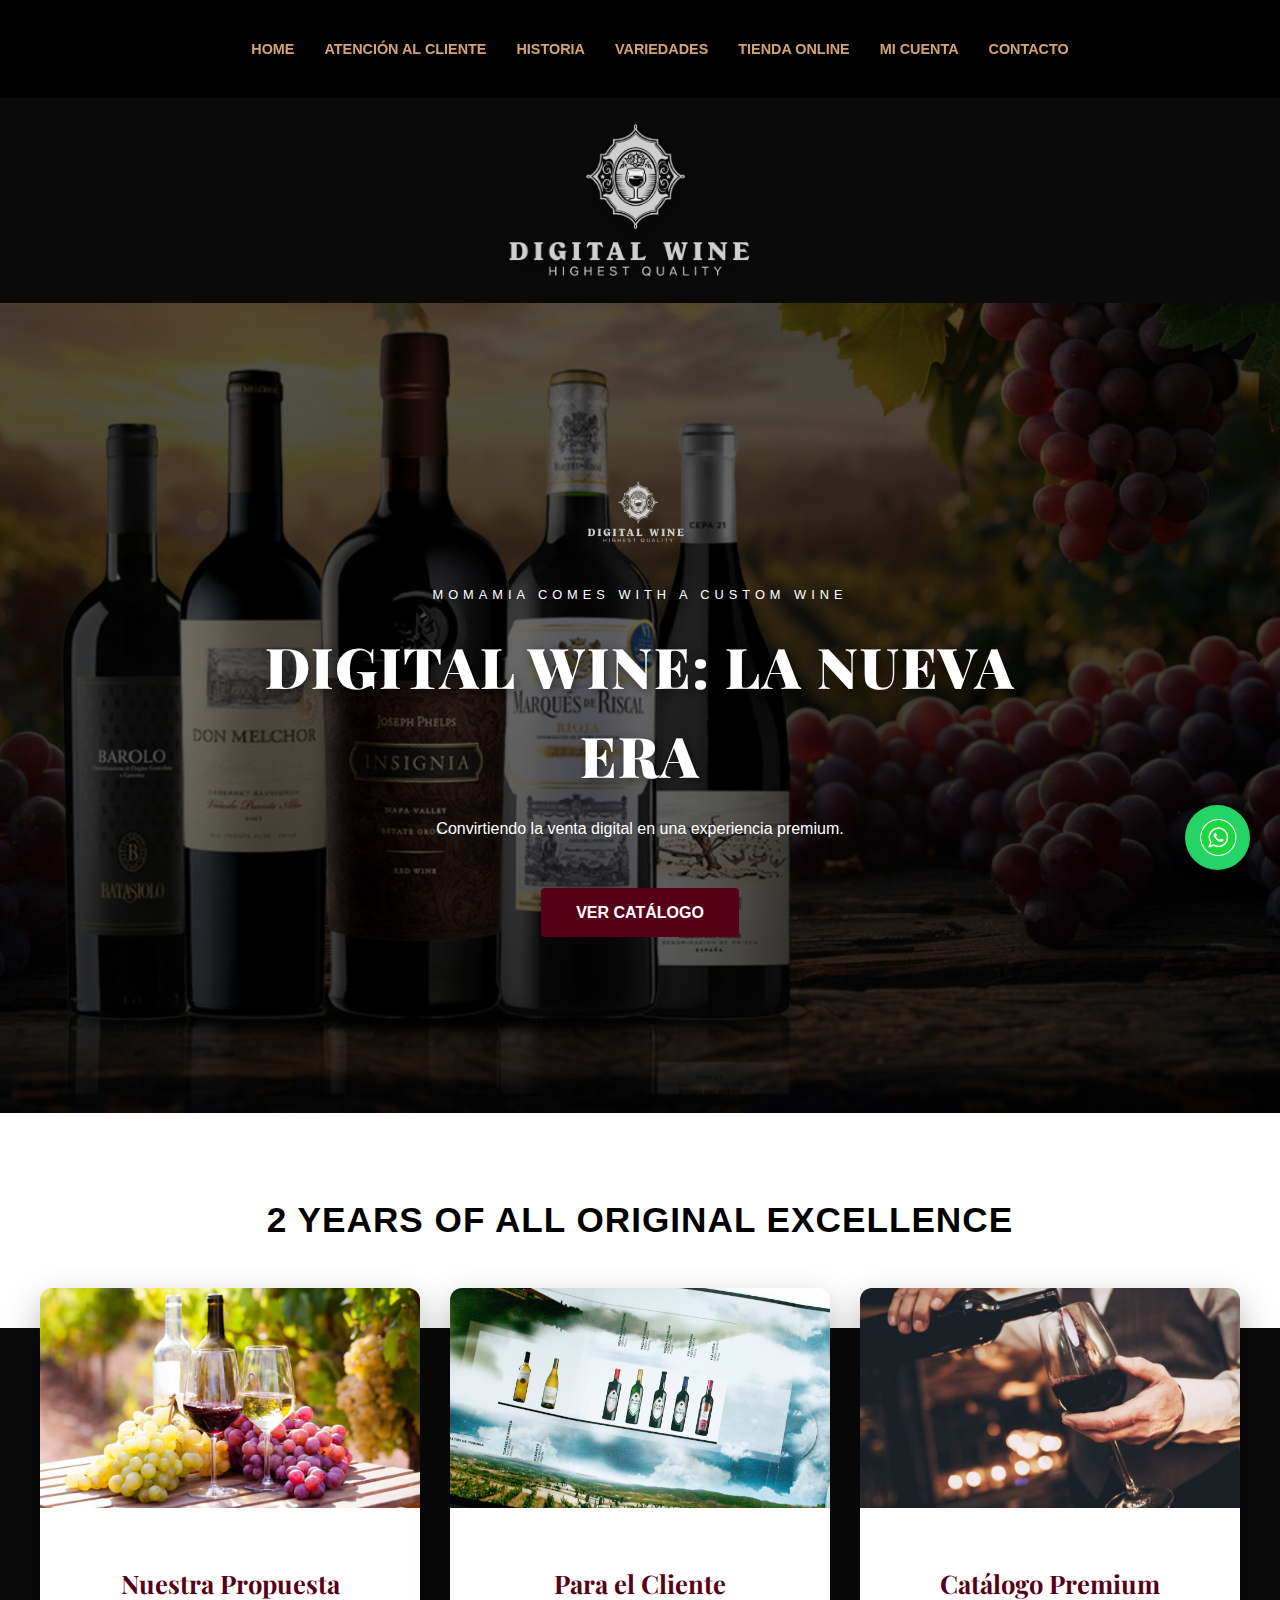
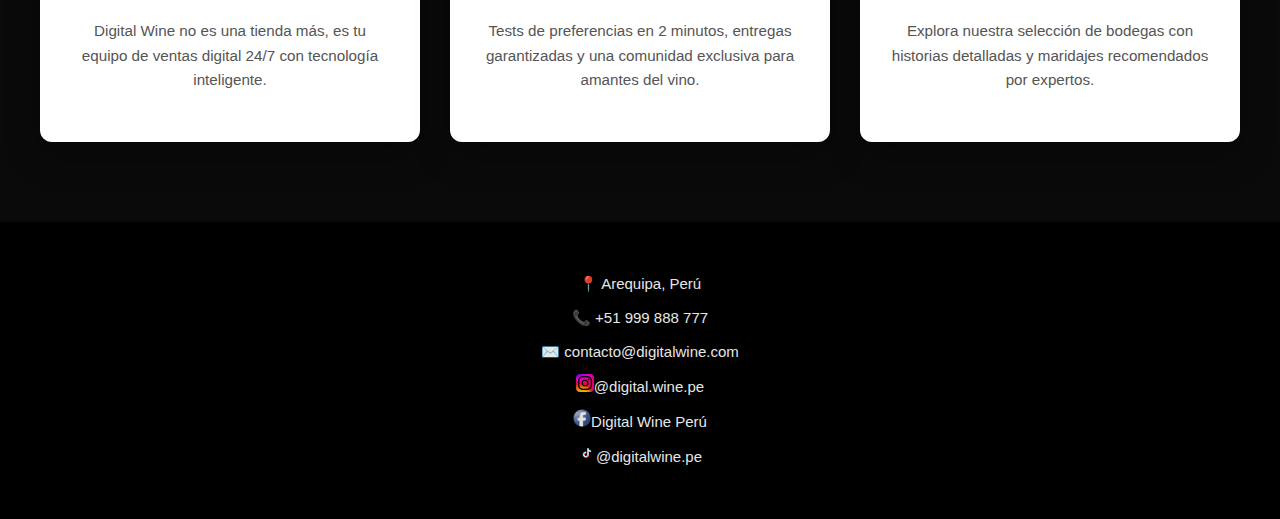
<file: index.html>
<!DOCTYPE html>
<html lang="es">
<head>
    <meta charset="UTF-8">
    <meta name="viewport" content="width=device-width, initial-scale=1.0">
    <title>Inicio</title>
    <link rel="stylesheet" href="css/styles.css">
     <link href="https://fonts.googleapis.com/css2?family=Playfair+Display:wght@700&family=Poppins:wght@300;400;600&display=swap" rel="stylesheet">
</head>
<body>
    <nav>
        <ul>
            <li><a href="index.html">Home</a></li>
            <li><a href="informate.html">Atención al Cliente</a></li>
            <li><a href="blog.html">Historia</a></li>
            <li><a href="productos.html">Variedades</a></li>
            <li><a href="lista.html">Tienda Online</a></li>
            <li><a href="formulario.html">Mi Cuenta</a></li>
            <li><a href="contacto.html">Contacto</a></li>
        </ul>
    </nav>
        <div class="Logo-Global">
    <img src="imagenes/diseño.png" alt="Digital Wine Logo">
</div>
<header class="hero-main">
        <div class="hero-inner">
            <div class="hero-text-box">
                <img src="imagenes/diseño.png" alt="logo" class="logo-hero">
                <p class="hero-tagline">MOMAMIA COMES WITH A CUSTOM WINE</p>
                <h1 class="hero-title">DIGITAL WINE: LA NUEVA ERA</h1>
                <p class="hero-desc">Convirtiendo la venta digital en una experiencia premium.</p>
                <a href="lista.html" class="btn-hero">VER CATÁLOGO</a>
            </div>
        </div>
    </header>

    <section class="excellence-divider">
        <h2>2 YEARS OF ALL ORIGINAL EXCELLENCE</h2>
    </section>

    <main class="services-container">
    <div class="service-card">
        <div class="card-img">
            <img src="imagenes/ImagenBienvenida.jpg" alt="Vinos">
        </div>
        <div class="card-text">
            <h3>Nuestra Propuesta</h3>
            <p>Digital Wine no es una tienda más, es tu equipo de ventas digital 24/7 con tecnología inteligente.</p>
        </div>
    </div>

    <div class="service-card">
        <div class="card-img">
            <img src="imagenes/Imagen2.jpg" alt="Experiencia">
        </div>
        <div class="card-text">
            <h3>Para el Cliente</h3>
            <p>Tests de preferencias en 2 minutos, entregas garantizadas y una comunidad exclusiva para amantes del vino.</p>
        </div>
    </div>

    <div class="service-card">
        <div class="card-img">
            <img src="imagenes/Imagen3.jpg" alt="Tours">
        </div>
        <div class="card-text">
            <h3>Catálogo Premium</h3>
            <p>Explora nuestra selección de bodegas con historias detalladas y maridajes recomendados por expertos.</p>
        </div>
    </div>
</main>

<footer id="Contacto">
    <p>📍 Arequipa, Perú</p>
    <p> <a href="tel:+51999888777" style="color: inherit; text-decoration: none;">📞 +51 999 888 777</a></p>
    <p><a href="mailto:contacto@digitalwine.com" style="color: inherit; text-decoration: none;">✉️ contacto@digitalwine.com</a></p>
    <p><a href="https://www.instagram.com" target="_blank" style="color: inherit; text-decoration: none;"><img src="imagenes/Instagram.png" alt="Instagram">@digital.wine.pe</a></p>
    <p><a href="https://www.facebook.com" target="_blank" style="color: inherit; text-decoration: none;"><img src="imagenes/facebook.png" alt="Facebook">Digital Wine Perú</a></p>
    <p><a href="https://www.tiktok.com" target="_blank" style="color: inherit; text-decoration: none;"><img src="imagenes/tiktok.png" alt="Tiktok">@digitalwine.pe</a></p>
</footer>

<a href="https://wa.me/51944214835?text=%C2%A1Hola!%20%F0%9F%98%8A%20Bienvenido%20a%20Digital%20Wine.%20En%20un%20momento%20te%20atendemos%20para%20brindar%20juntos%20%F0%9F%8D%B7"" 
target="_blank" 
class="btn-whatsapp"><img src="imagenes/icono.png" alt="WhatsApp">
</a>
</body>
</html>
</file>
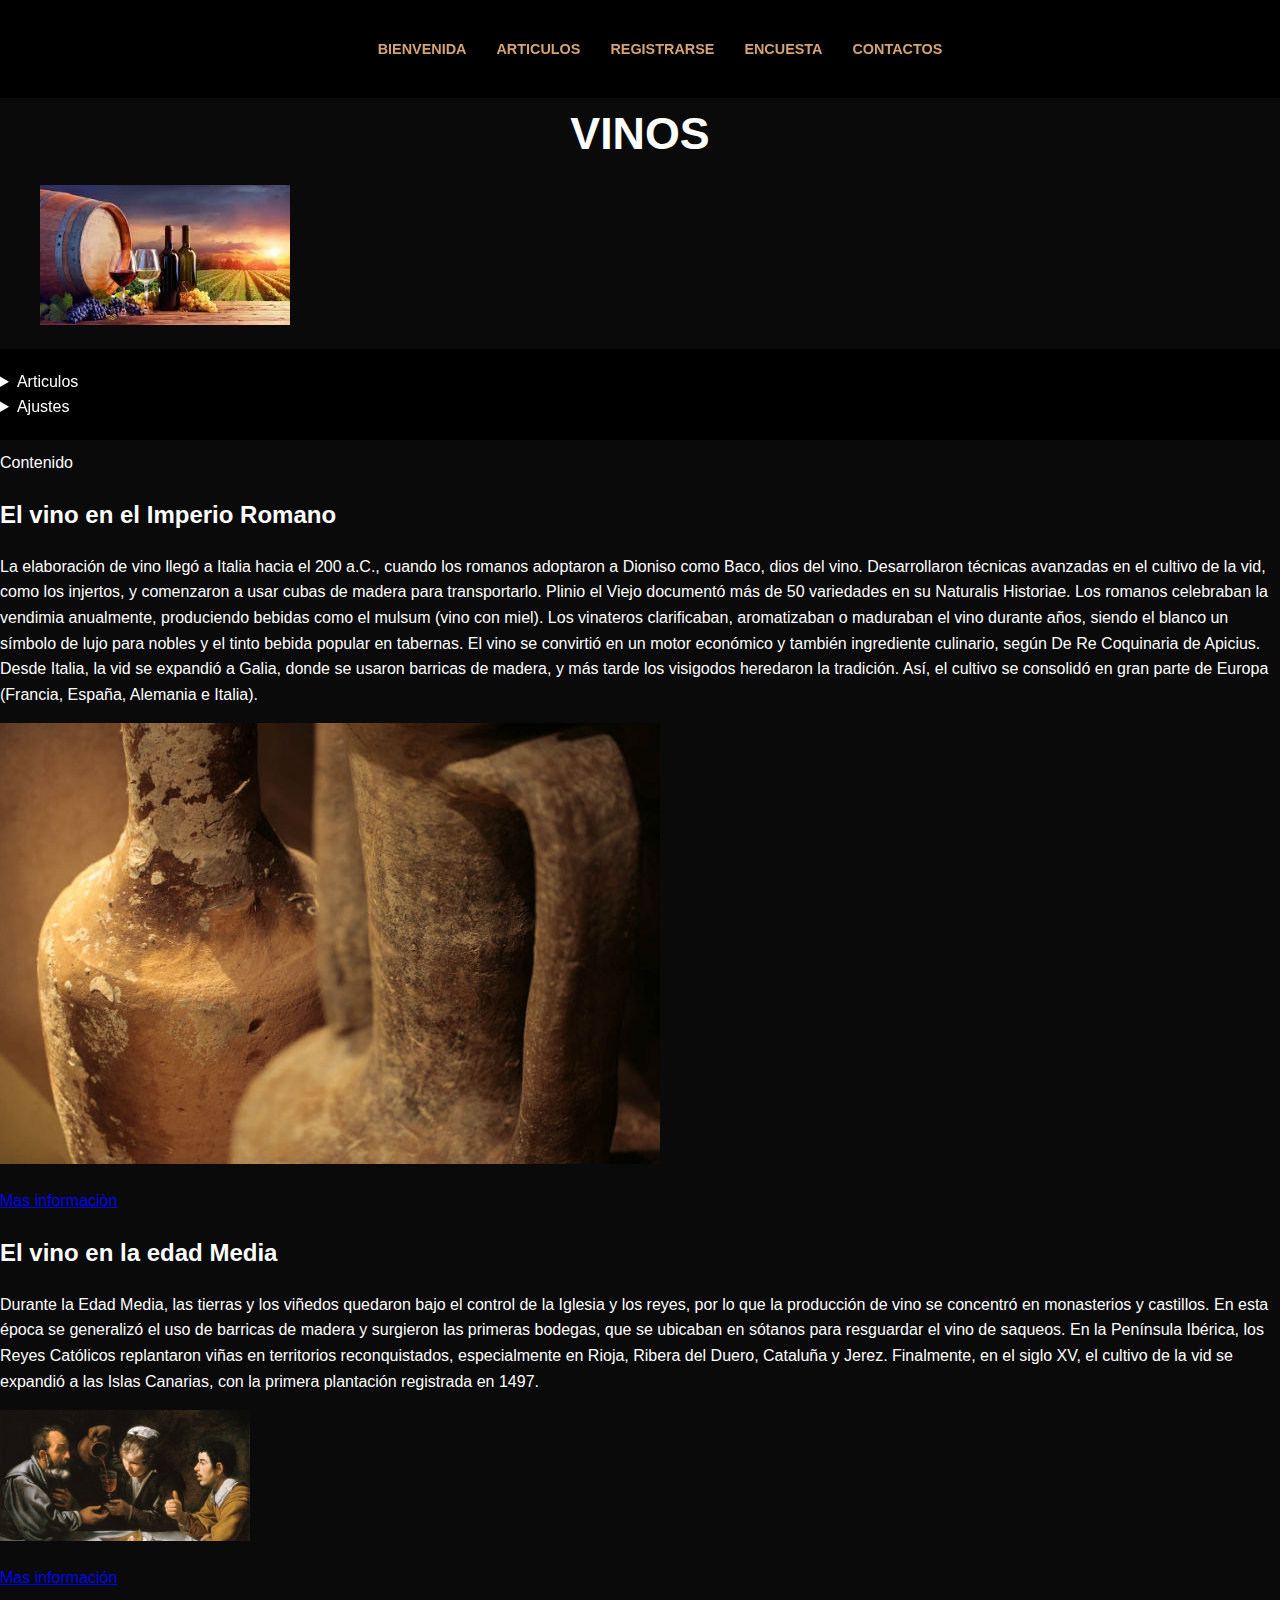
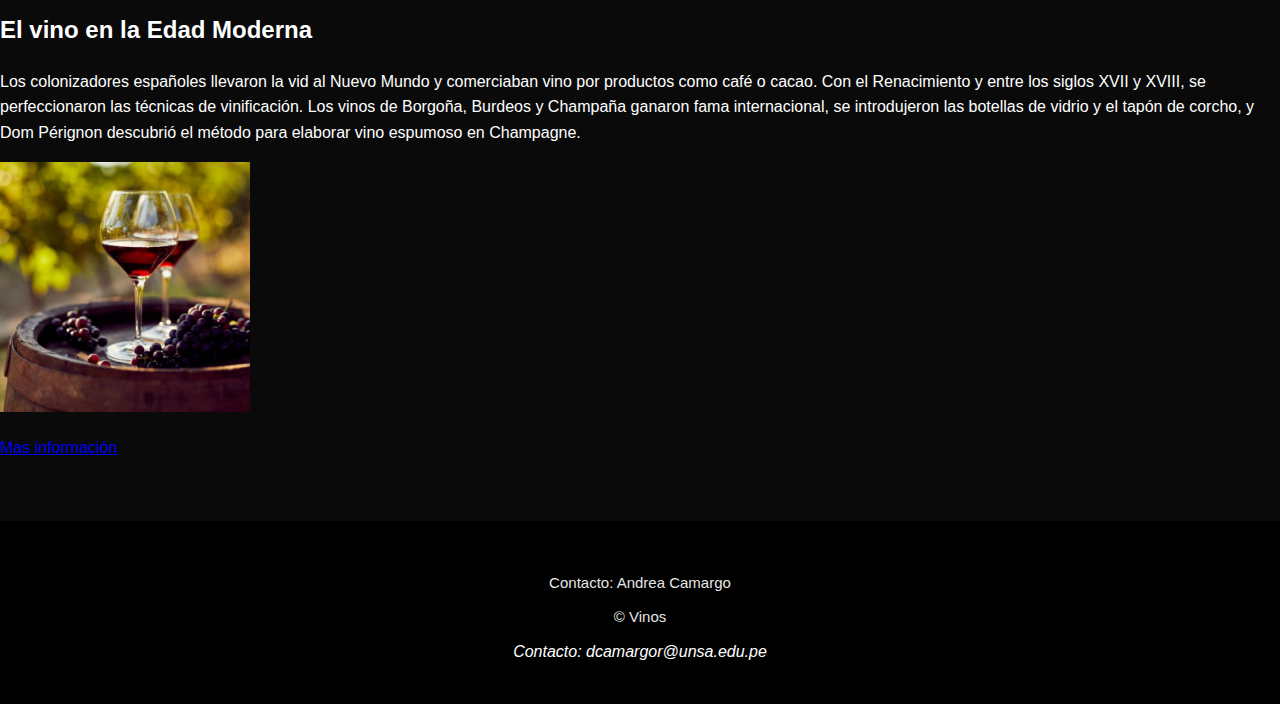
<file: articulo.html>
<!DOCTYPE html>
<html lang="es">
<head>
    <meta charset="UTF-8">
    <meta name="viewport" content="width=device-width, initial-scale=1.0">
    <title>Articulos</title>
    <link rel="stylesheet" href="css/styles.css">
</head>
<body>
    
        <nav>
            <ul>
                <li><a href="index.html">Bienvenida</a></li>
                <li><a href="articulo.html">Articulos</a></li>
                <li><a href="formulario.html">Registrarse</a></li>
                <li><a href="encuesta.html">Encuesta</a></li>
                <li><a href="#Contacto">Contactos</a></li>
            </ul>
        </nav>
        <head><h1>Vinos</h1>
        <figure>
            <img src="imagenes/Vino_logo.jpeg" alt="Logo" width="250">
        </figure>
        <nav>
            <details>
                <summary>Articulos</summary>
                <ul>
                    <li><a href="">Articulo 1</a></li>
                    <li><a href="">Articulo 2</a></li>
                    <li><a href="">Articulo 2</a></li>
                </ul>
            </details>
            <details>
                <summary>Ajustes</summary>
                <ul>
                    <li><a href="">Cuenta</a></li>
                    <li><a href="">Seguridad</a></li>
                </ul>
            </details>
        </nav>
    </head>
    <main> Contenido
        <article>
            <h2>El vino en el Imperio Romano</h2>
            <p>La elaboración de vino llegó a Italia hacia el 200 a.C., cuando los romanos adoptaron a Dioniso como Baco, dios del vino. 
                Desarrollaron técnicas avanzadas en el cultivo de la vid, como los injertos, y comenzaron a usar cubas de madera para transportarlo. 
                Plinio el Viejo documentó más de 50 variedades en su Naturalis Historiae. Los romanos celebraban la vendimia anualmente, produciendo 
                bebidas como el mulsum (vino con miel). Los vinateros clarificaban, aromatizaban o maduraban el vino durante años, siendo el blanco 
                un símbolo de lujo para nobles y el tinto bebida popular en tabernas. El vino se convirtió en un motor económico y también ingrediente 
                culinario, según De Re Coquinaria de Apicius. Desde Italia, la vid se expandió a Galia, donde se usaron barricas de madera, y más tarde
                los visigodos heredaron la tradición. Así, el cultivo se consolidó en gran parte de Europa (Francia, España, Alemania e Italia).</p>
                <picture>
                    <img src="imagenes/Vino_articulo_1.jpg" alt="Imperio Romano" midth="250">

                    <p><a href="https://www.cambridgerivers.com/wine-in-the-roman-culture">Mas informaciòn</a></p>
                </picture>
                <h2>El vino en la edad Media</h2>
                <p>Durante la Edad Media, las tierras y los viñedos quedaron bajo el control de la Iglesia y los reyes, por lo que la producción de vino 
                    se concentró en monasterios y castillos. En esta época se generalizó el uso de barricas de madera y surgieron las primeras bodegas, 
                    que se ubicaban en sótanos para resguardar el vino de saqueos. En la Península Ibérica, los Reyes Católicos replantaron viñas en 
                    territorios reconquistados, especialmente en Rioja, Ribera del Duero, Cataluña y Jerez. Finalmente, en el siglo XV, el cultivo de 
                    la vid se expandió a las Islas Canarias, con la primera plantación registrada en 1497.</p>
                    <picture>
                        <img src="imagenes/Vino_articulo_2.jpg" alt="Edad Media" width="250">
                        <p><a href="https://blog.borderio.com/el-vino-en-la-edad-media-su-importancia-en-la-cultura/">Mas información</a></p>
                    </picture>
                    <h2>El vino en la Edad Moderna</h2>
                    <p>Los colonizadores españoles llevaron la vid al Nuevo Mundo y comerciaban vino por productos como café o cacao. Con el Renacimiento y 
                        entre los siglos XVII y XVIII, se perfeccionaron las técnicas de vinificación. Los vinos de Borgoña, Burdeos y Champaña ganaron fama
                        internacional, se introdujeron las botellas de vidrio y el tapón de corcho, y Dom Pérignon descubrió el método para elaborar vino espumoso 
                        en Champagne.</p>
                        <picture>
                            <img src="imagenes/Vino_articulo_3.jpg" alt="Edad Moderna" width="250">
                            <p><a href="https://bodegaslolicasado.com/historia-vino-epoca-moderna/">Mas información</a></p>
                        </picture>
        </article>

    </main>
    <footer id="Contacto">
        <p>Contacto: Andrea Camargo </p>
        <p>&copy; Vinos </p>
        <address>Contacto: dcamargor@unsa.edu.pe </address>
    </footer>
</body>
</html>
</file>
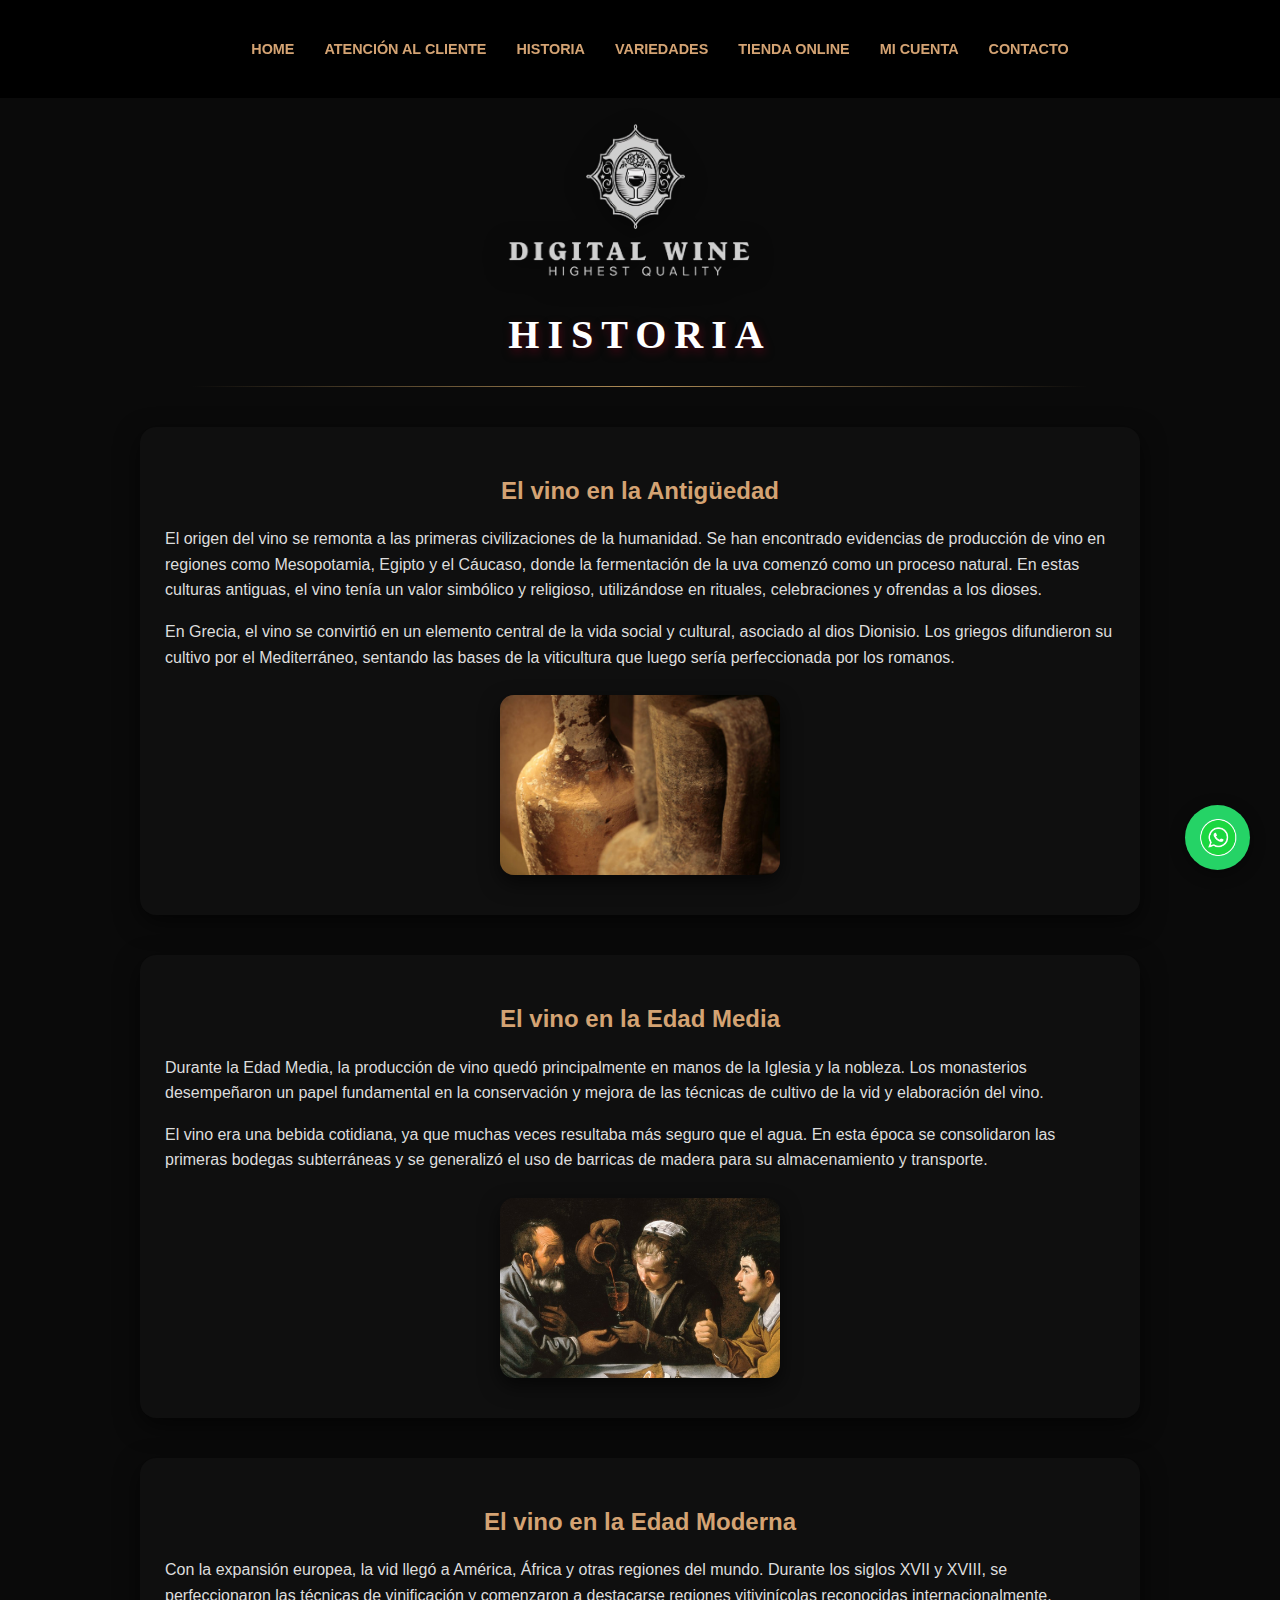
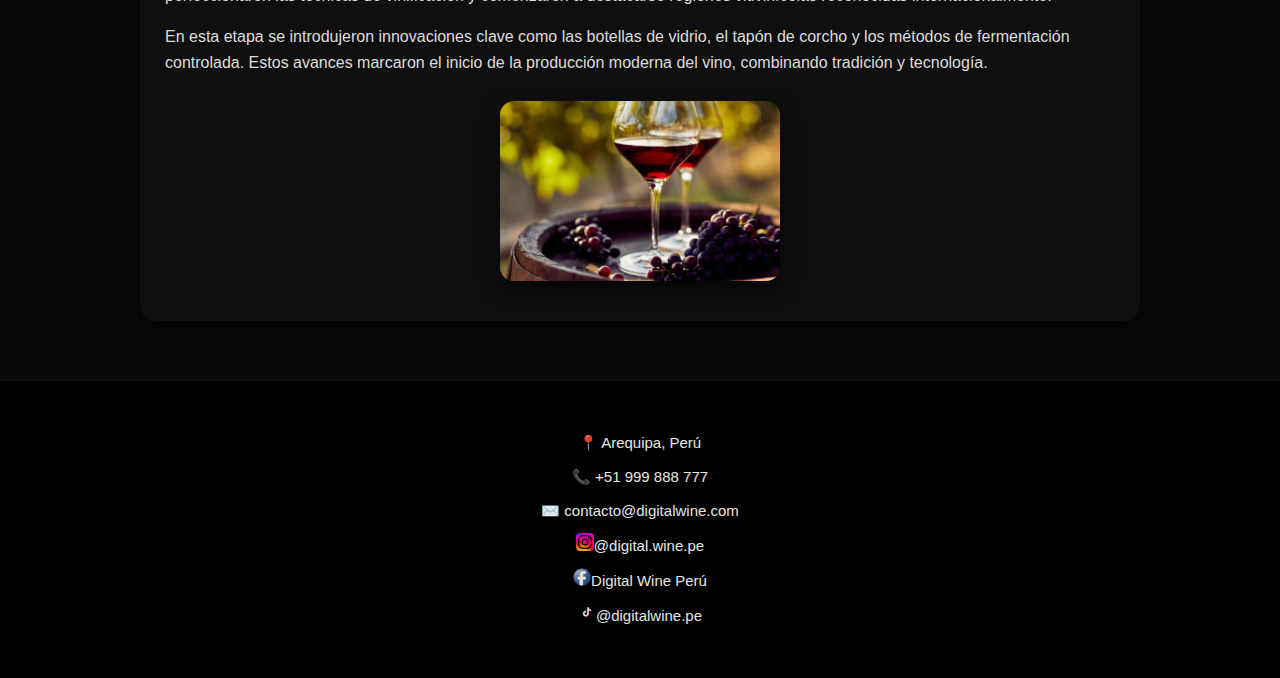
<file: blog.html>
<!DOCTYPE html>
<html lang="es">
<head>
    <meta charset="UTF-8">
    <meta name="viewport" content="width=device-width, initial-scale=1.0">
    <title>Articulos</title>
    <link rel="stylesheet" href="css/styles.css">
    <link href="https://fonts.googleapis.com/css2?family=Playfair+Display:wght@700&family=Poppins:wght@300;400;600&display=swap" rel="stylesheet">
</head>
<body>
        <nav>
    <ul>
        <li><a href="index.html">Home</a></li>
            <li><a href="informate.html">Atención al Cliente</a></li>
            <li><a href="blog.html">Historia</a></li>
            <li><a href="productos.html">Variedades</a></li>
            <li><a href="lista.html">Tienda Online</a></li>
            <li><a href="formulario.html">Mi Cuenta</a></li>
            <li><a href="contacto.html">Contacto</a></li>
    </ul>
</nav>
        <div class="Logo-Global">
    <img src="imagenes/diseño.png" alt="Digital Wine Logo">
</div>
        <header class="hero-section">
            <h1 class="titulo-historia">Historia</h1>
    </header>
    <div class="articulo">
        <article>
            <h2>El vino en la Antigüedad</h2>
            <p>
            El origen del vino se remonta a las primeras civilizaciones de la humanidad.
            Se han encontrado evidencias de producción de vino en regiones como Mesopotamia,
            Egipto y el Cáucaso, donde la fermentación de la uva comenzó como un proceso natural.
            En estas culturas antiguas, el vino tenía un valor simbólico y religioso,
            utilizándose en rituales, celebraciones y ofrendas a los dioses.
        </p>
        <p>
            En Grecia, el vino se convirtió en un elemento central de la vida social y cultural,
            asociado al dios Dionisio. Los griegos difundieron su cultivo por el Mediterráneo,
            sentando las bases de la viticultura que luego sería perfeccionada por los romanos.
        </p>

        <div class="imgArticulo">
            <img src="imagenes/Vino_articulo_1.jpg" alt="Vino en la Antigüedad" width="250">
        </div>
    </article>
                <article>
        <h2>El vino en la Edad Media</h2>
        <p>
            Durante la Edad Media, la producción de vino quedó principalmente en manos de la Iglesia
            y la nobleza. Los monasterios desempeñaron un papel fundamental en la conservación y
            mejora de las técnicas de cultivo de la vid y elaboración del vino.
        </p>
        <p>
            El vino era una bebida cotidiana, ya que muchas veces resultaba más seguro que el agua.
            En esta época se consolidaron las primeras bodegas subterráneas y se generalizó el uso
            de barricas de madera para su almacenamiento y transporte.
        </p>

        <div class="imgArticulo">
            <img src="imagenes/Vino_articulo_2.jpg" alt="Vino en la Edad Media" width="250">
        </div>
    </article>
                    <article>
        <h2>El vino en la Edad Moderna</h2>
        <p>
            Con la expansión europea, la vid llegó a América, África y otras regiones del mundo.
            Durante los siglos XVII y XVIII, se perfeccionaron las técnicas de vinificación y
            comenzaron a destacarse regiones vitivinícolas reconocidas internacionalmente.
        </p>
        <p>
            En esta etapa se introdujeron innovaciones clave como las botellas de vidrio,
            el tapón de corcho y los métodos de fermentación controlada. Estos avances marcaron
            el inicio de la producción moderna del vino, combinando tradición y tecnología.
        </p>

        <div class="imgArticulo">
            <img src="imagenes/Vino_articulo_3.jpg" alt="Vino en la Edad Moderna" width="250">
        </div>
    </article>
</div>
<footer id="Contacto">
    <p>📍 Arequipa, Perú</p>
    <p> <a href="tel:+51999888777" style="color: inherit; text-decoration: none;">📞 +51 999 888 777</a></p>
    <p><a href="mailto:contacto@digitalwine.com" style="color: inherit; text-decoration: none;">✉️ contacto@digitalwine.com</a></p>
    <p><a href="https://www.instagram.com" target="_blank" style="color: inherit; text-decoration: none;"><img src="imagenes/Instagram.png" alt="Instagram">@digital.wine.pe</a></p>
    <p><a href="https://www.facebook.com" target="_blank" style="color: inherit; text-decoration: none;"><img src="imagenes/facebook.png" alt="Facebook">Digital Wine Perú</a></p>
    <p><a href="https://www.tiktok.com" target="_blank" style="color: inherit; text-decoration: none;"><img src="imagenes/tiktok.png" alt="Tiktok">@digitalwine.pe</a></p>
</footer>
<a href="https://wa.me/51944214835?text=%C2%A1Hola!%20%F0%9F%98%8A%20Bienvenido%20a%20Digital%20Wine.%20En%20un%20momento%20te%20atendemos%20para%20brindar%20juntos%20%F0%9F%8D%B7"" 
   target="_blank" 
   class="btn-whatsapp">
    <img src="imagenes/icono.png" alt="WhatsApp">
</a>
</body>
</html>
</file>
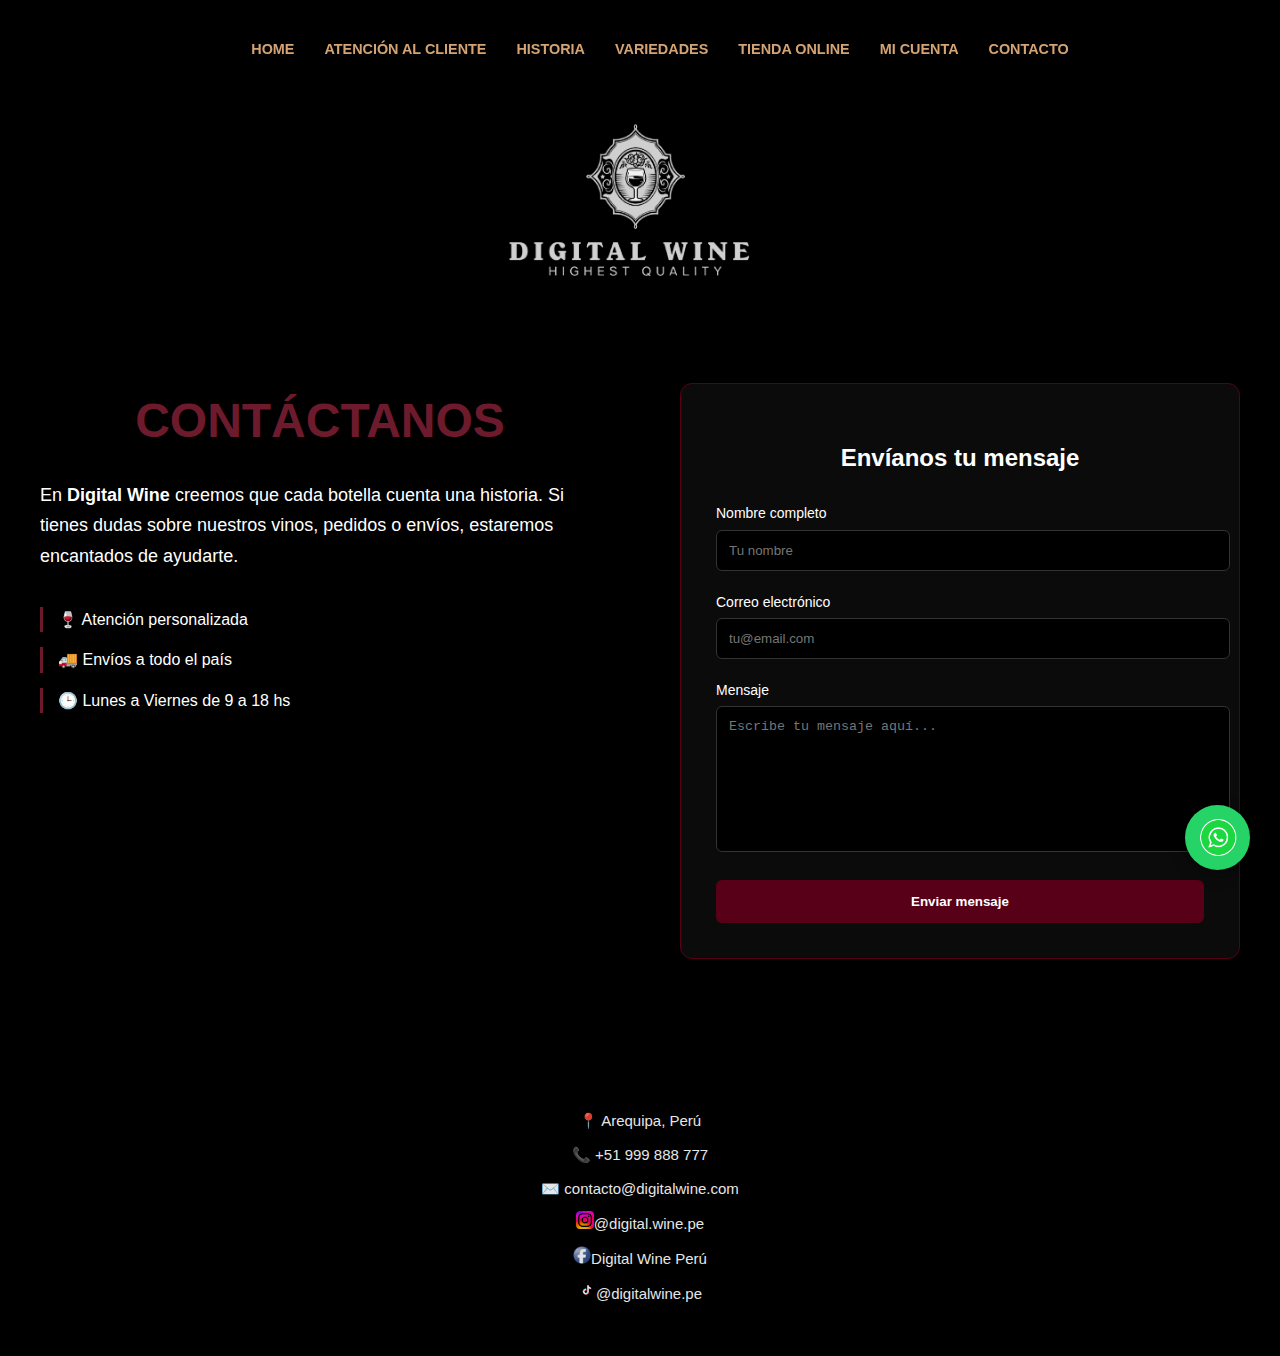
<file: contacto.html>
<!DOCTYPE html>
<html lang="es">
<head>
    <meta charset="UTF-8">
    <meta name="viewport" content="width=device-width, initial-scale=1.0">
    <title>Contacto | Digital Wine</title>
    <link rel="stylesheet" href="css/styles.css">
    <link href="https://fonts.googleapis.com/css2?family=Playfair+Display:wght@700&family=Poppins:wght@300;400;600&display=swap" rel="stylesheet">
</head>
<body class="contacto-page">

    <nav>
        <ul>
            <li><a href="index.html">Home</a></li>
            <li><a href="informate.html">Atención al Cliente</a></li>
            <li><a href="blog.html">Historia</a></li>
            <li><a href="productos.html">Variedades</a></li>
            <li><a href="lista.html">Tienda Online</a></li>
            <li><a href="formulario.html">Mi Cuenta</a></li>
            <li><a href="contacto.html">Contacto</a></li>
        </ul>
    </nav>
    <div class="Logo-Global">
    <img src="imagenes/diseño.png" alt="Digital Wine Logo">
</div>
    <main class="contacto-main">

        <section class="contacto-texto">
            <h1>Contáctanos</h1>
            <p class="descripcion">
                En <strong>Digital Wine</strong> creemos que cada botella cuenta una historia.
                Si tienes dudas sobre nuestros vinos, pedidos o envíos, estaremos encantados
                de ayudarte.
            </p>

            <div class="datos-extra">
                <div class="dato">
                    🍷 <span>Atención personalizada</span>
                </div>
                <div class="dato">
                    🚚 <span>Envíos a todo el país</span>
                </div>
                <div class="dato">
                    🕒 <span>Lunes a Viernes de 9 a 18 hs</span>
                </div>
            </div>
        </section>
        <section class="contacto-formulario">
            <form class="form-contacto">
                <h2>Envíanos tu mensaje</h2>

                <label>Nombre completo</label>
                <input type="text" placeholder="Tu nombre" required>

                <label>Correo electrónico</label>
                <input type="email" placeholder="tu@email.com" required>

                <label>Mensaje</label>
                <textarea placeholder="Escribe tu mensaje aquí..." required></textarea>

                <button type="submit">Enviar mensaje</button>
            </form>
 </section>
 </main>
<footer id="Contacto">
    <p>📍 Arequipa, Perú</p>
    <p> <a href="tel:+51999888777" style="color: inherit; text-decoration: none;">📞 +51 999 888 777</a></p>
    <p><a href="mailto:contacto@digitalwine.com" style="color: inherit; text-decoration: none;">✉️ contacto@digitalwine.com</a></p>
    <p><a href="https://www.instagram.com" target="_blank" style="color: inherit; text-decoration: none;"><img src="imagenes/Instagram.png" alt="Instagram">@digital.wine.pe</a></p>
    <p><a href="https://www.facebook.com" target="_blank" style="color: inherit; text-decoration: none;"><img src="imagenes/facebook.png" alt="Facebook">Digital Wine Perú</a></p>
    <p><a href="https://www.tiktok.com" target="_blank" style="color: inherit; text-decoration: none;"><img src="imagenes/tiktok.png" alt="Tiktok">@digitalwine.pe</a></p>
</footer>
       

    <a href="https://wa.me/51944214835?text=%C2%A1Hola!%20%F0%9F%98%8A%20Bienvenido%20a%20Digital%20Wine.%20En%20un%20momento%20te%20atendemos%20para%20brindar%20juntos%20%F0%9F%8D%B7"" 
   target="_blank" 
   class="btn-whatsapp">
    <img src="imagenes/icono.png" alt="WhatsApp">
</a>

    <script src="js/contacto.js"></script>
</body>
</html>
</file>
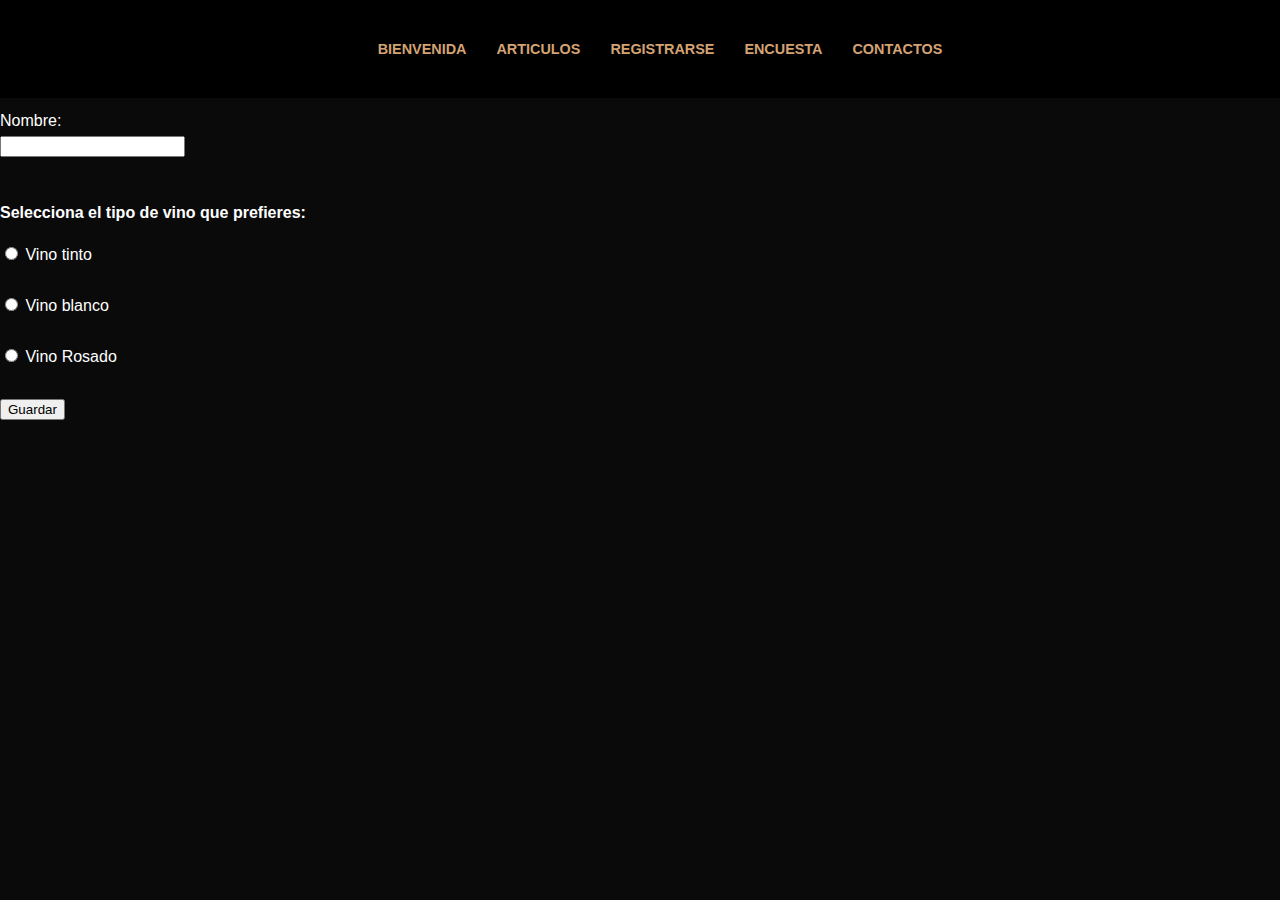
<file: encuesta.html>
<!DOCTYPE html>
<html lang="es">
<head>
    <meta charset="UTF-8">
    <meta name="viewport" content="width=device-width, initial-scale=1.0">
    <title>Document</title>
    <link rel="stylesheet" href="css/styles.css">
</head>
<body>
     <nav>
            <ul>
                <li><a href="index.html">Bienvenida</a></li>
                <li><a href="articulo.html">Articulos</a></li>
                <li><a href="formulario.html">Registrarse</a></li>
                <li><a href="encuesta.html">Encuesta</a></li>
                <li><a href="#Contacto">Contactos</a></li>
            </ul>
        </nav>
        <main>
            <form action="#" method="post">
                <label for="nombre">Nombre:</label><br>
                <input type="text" id="nombre" name="nombre" required>
                <br><br>

                <p><strong>Selecciona el tipo de vino que prefieres:</strong></p>
                <label><input type="radio" name="vino" value="tinto" required> Vino tinto
                </label><br><br>

                <label><input type="radio" name="vino" value=blanco" required> Vino blanco
                </label><br><br>

                <label><input type="radio" name="vino" value="blanco" required> Vino Rosado
                </label><br><br>
                
                <input type="submit" value="Guardar">
            </form>
        </main>
</body>
</html>
</file>
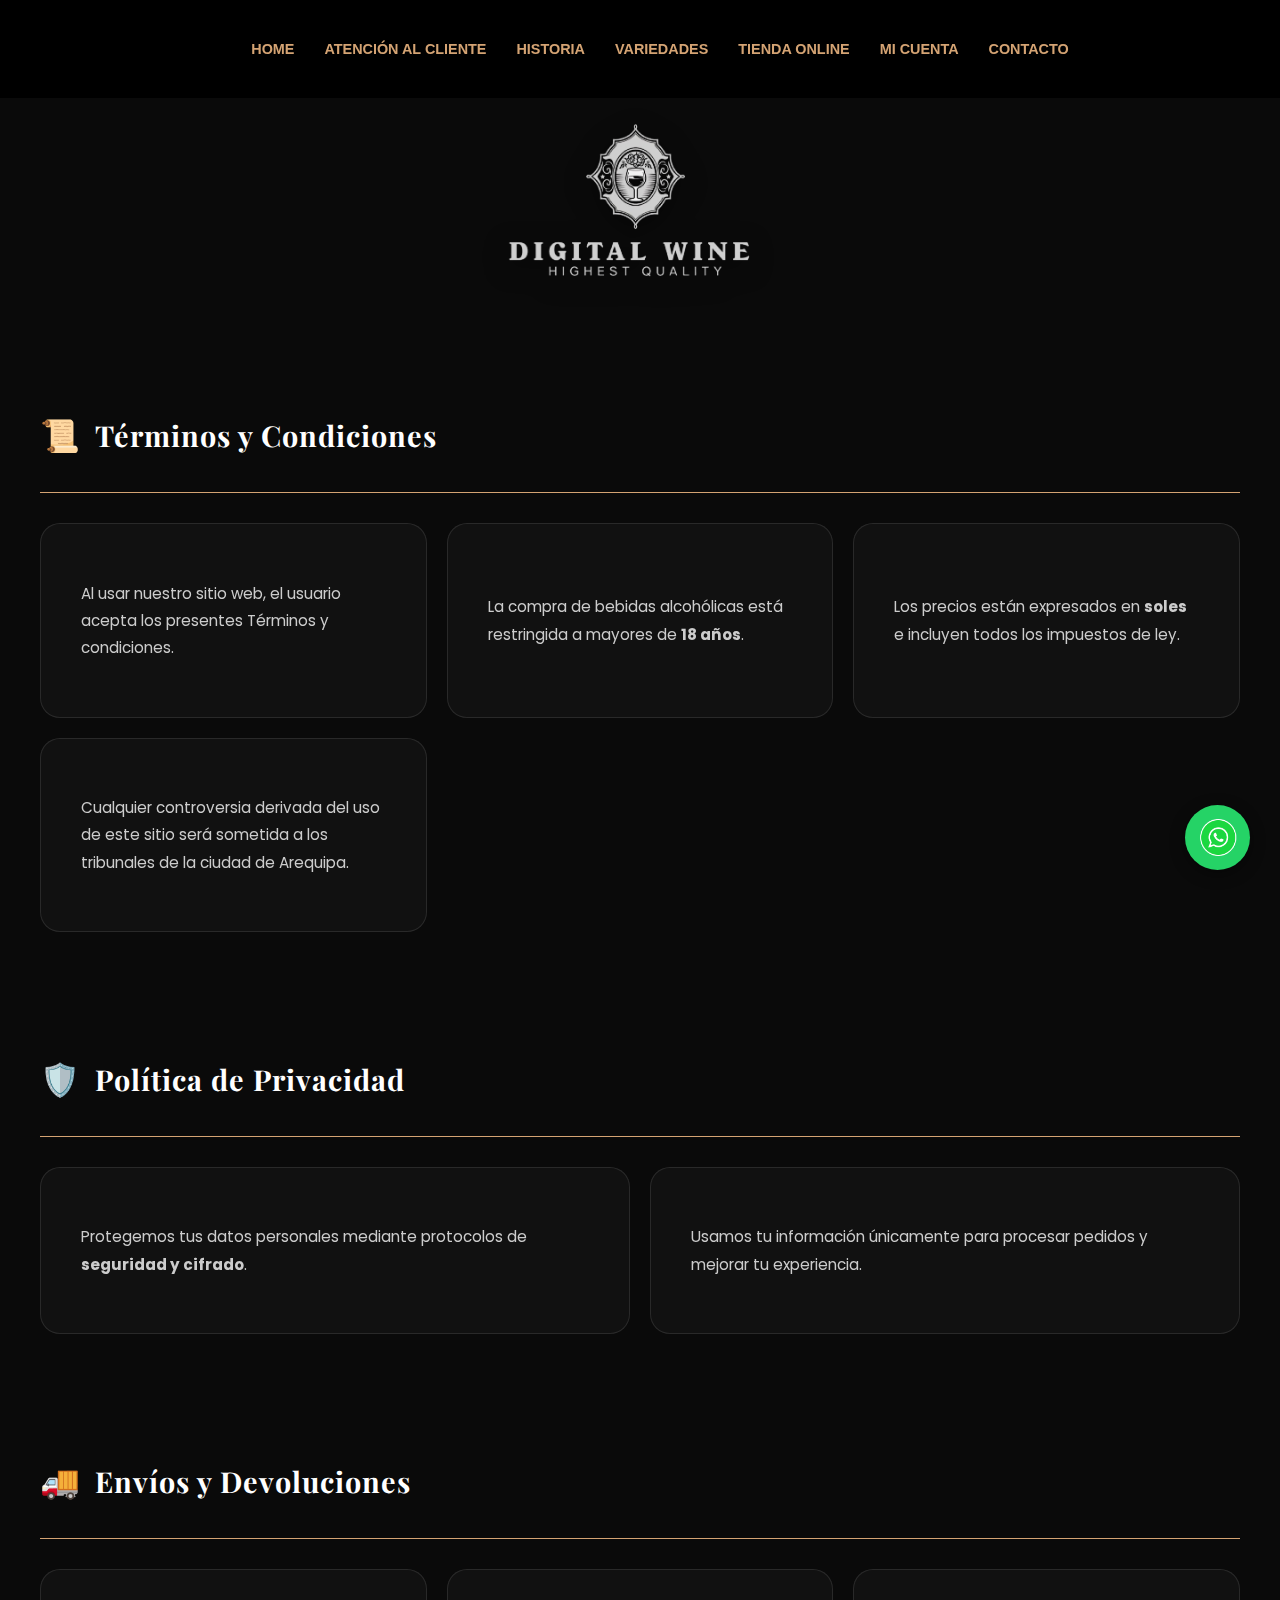
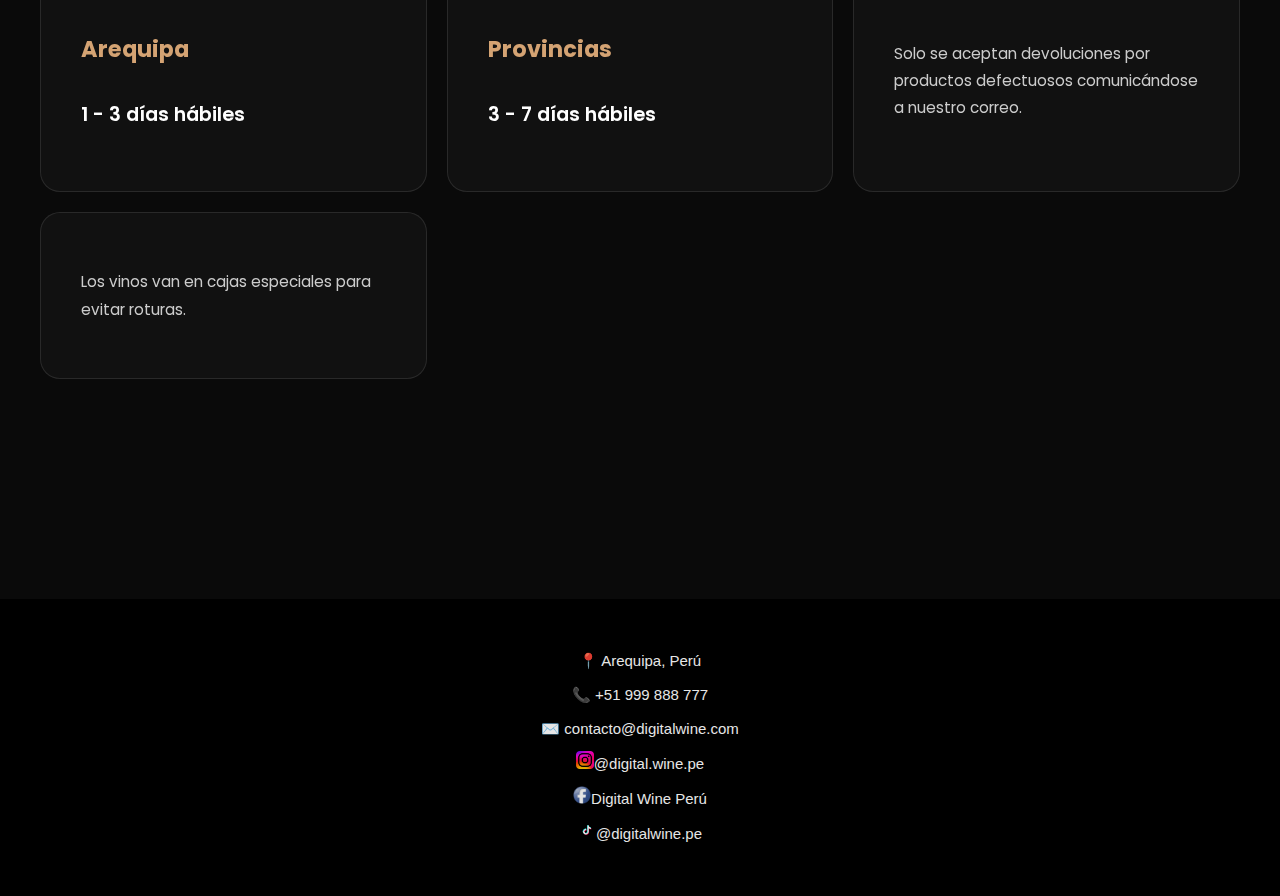
<file: informate.html>
<!DOCTYPE html>
<html lang="es">
<head>
    <meta charset="UTF-8">
    <meta name="viewport" content="width=device-width, initial-scale=1.0">
    <title>Terminos y condiciones</title>
    <link rel="stylesheet" href="css/styles.css">
     <link href="https://fonts.googleapis.com/css2?family=Playfair+Display:wght@700&family=Poppins:wght@300;400;600&display=swap" rel="stylesheet">
</head>
<body>
    <nav>
        <ul>
         <li><a href="index.html">Home</a></li>
            <li><a href="informate.html">Atención al Cliente</a></li>
            <li><a href="blog.html">Historia</a></li>
            <li><a href="productos.html">Variedades</a></li>
            <li><a href="lista.html">Tienda Online</a></li>
            <li><a href="formulario.html">Mi Cuenta</a></li>
            <li><a href="contacto.html">Contacto</a></li>
        </ul>
    </nav>
   <div class="Logo-Global">
    <img src="imagenes/diseño.png" alt="Digital Wine Logo">
</div>
        <br>
   <main class="legal-container">

    <div class="legal-sections">
        <section class="legal-block">
            <div class="block-header">
                <span class="block-icon">📜</span>
                <h2>Términos y Condiciones</h2>
            </div>
            <div class="cards-grid">
                <div class="glass-card">
                    <p>Al usar nuestro sitio web, el usuario acepta los presentes Términos y condiciones.</p>
                </div>
                <div class="glass-card">
                    <p>La compra de bebidas alcohólicas está restringida a mayores de <strong>18 años</strong>.</p>
                </div>
                <div class="glass-card">
                    <p>Los precios están expresados en <strong>soles</strong> e incluyen todos los impuestos de ley.</p>
                </div>
                <div class="glass-card">
                    <p>Cualquier controversia derivada del uso de este sitio será sometida a los tribunales de la ciudad de Arequipa.</p>
                </div>
            </div>
        </section>

        <section class="legal-block">
            <div class="block-header">
                <span class="block-icon">🛡️</span>
                <h2>Política de Privacidad</h2>
            </div>
            <div class="cards-grid">
                <div class="glass-card">
                    <p>Protegemos tus datos personales mediante protocolos de <strong>seguridad y cifrado</strong>.</p>
                </div>
                <div class="glass-card">
                    <p>Usamos tu información únicamente para procesar pedidos y mejorar tu experiencia.</p>
                </div>
            </div>
        </section>

        <section class="legal-block">
            <div class="block-header">
                <span class="block-icon">🚚</span>
                <h2>Envíos y Devoluciones</h2>
            </div>
            <div class="cards-grid">
                <div class="glass-card highlight">
                    <h3>Arequipa</h3>
                    <p>1 - 3 días hábiles</p>
                </div>
                <div class="glass-card highlight">
                    <h3>Provincias</h3>
                    <p>3 - 7 días hábiles</p>
                </div>
                <div class="glass-card">
                    <p>Solo se aceptan devoluciones por productos defectuosos comunicándose a nuestro correo.</p>
                </div>
                <div class="glass-card">
                    <p>Los vinos van en cajas especiales para evitar roturas.</p>
                </div>
            </div>
        </section>
    </div>
</main>
    <footer id="Contacto">
        <p>📍 Arequipa, Perú</p>
        <p> <a href="tel:+51999888777" style="color: inherit; text-decoration: none;">📞 +51 999 888 777</a></p>
        <p><a href="mailto:contacto@digitalwine.com" style="color: inherit; text-decoration: none;">✉️ contacto@digitalwine.com</a></p>
        <p><a href="https://www.instagram.com" target="_blank" style="color: inherit; text-decoration: none;"><img src="imagenes/Instagram.png" alt="Instagram">@digital.wine.pe</a></p>
        <p><a href="https://www.facebook.com" target="_blank" style="color: inherit; text-decoration: none;"><img src="imagenes/facebook.png" alt="Facebook">Digital Wine Perú</a></p>
        <p><a href="https://www.tiktok.com" target="_blank" style="color: inherit; text-decoration: none;"><img src="imagenes/tiktok.png" alt="Tiktok">@digitalwine.pe</a></p>
    </footer>
    <a href="https://wa.me/51944214835?text=%C2%A1Hola!%20%F0%9F%98%8A%20Bienvenido%20a%20Digital%20Wine.%20En%20un%20momento%20te%20atendemos%20para%20brindar%20juntos%20%F0%9F%8D%B7"" 
   target="_blank" 
   class="btn-whatsapp">
    <img src="imagenes/icono.png" alt="WhatsApp">
</a>

</body>
</html>
</file>
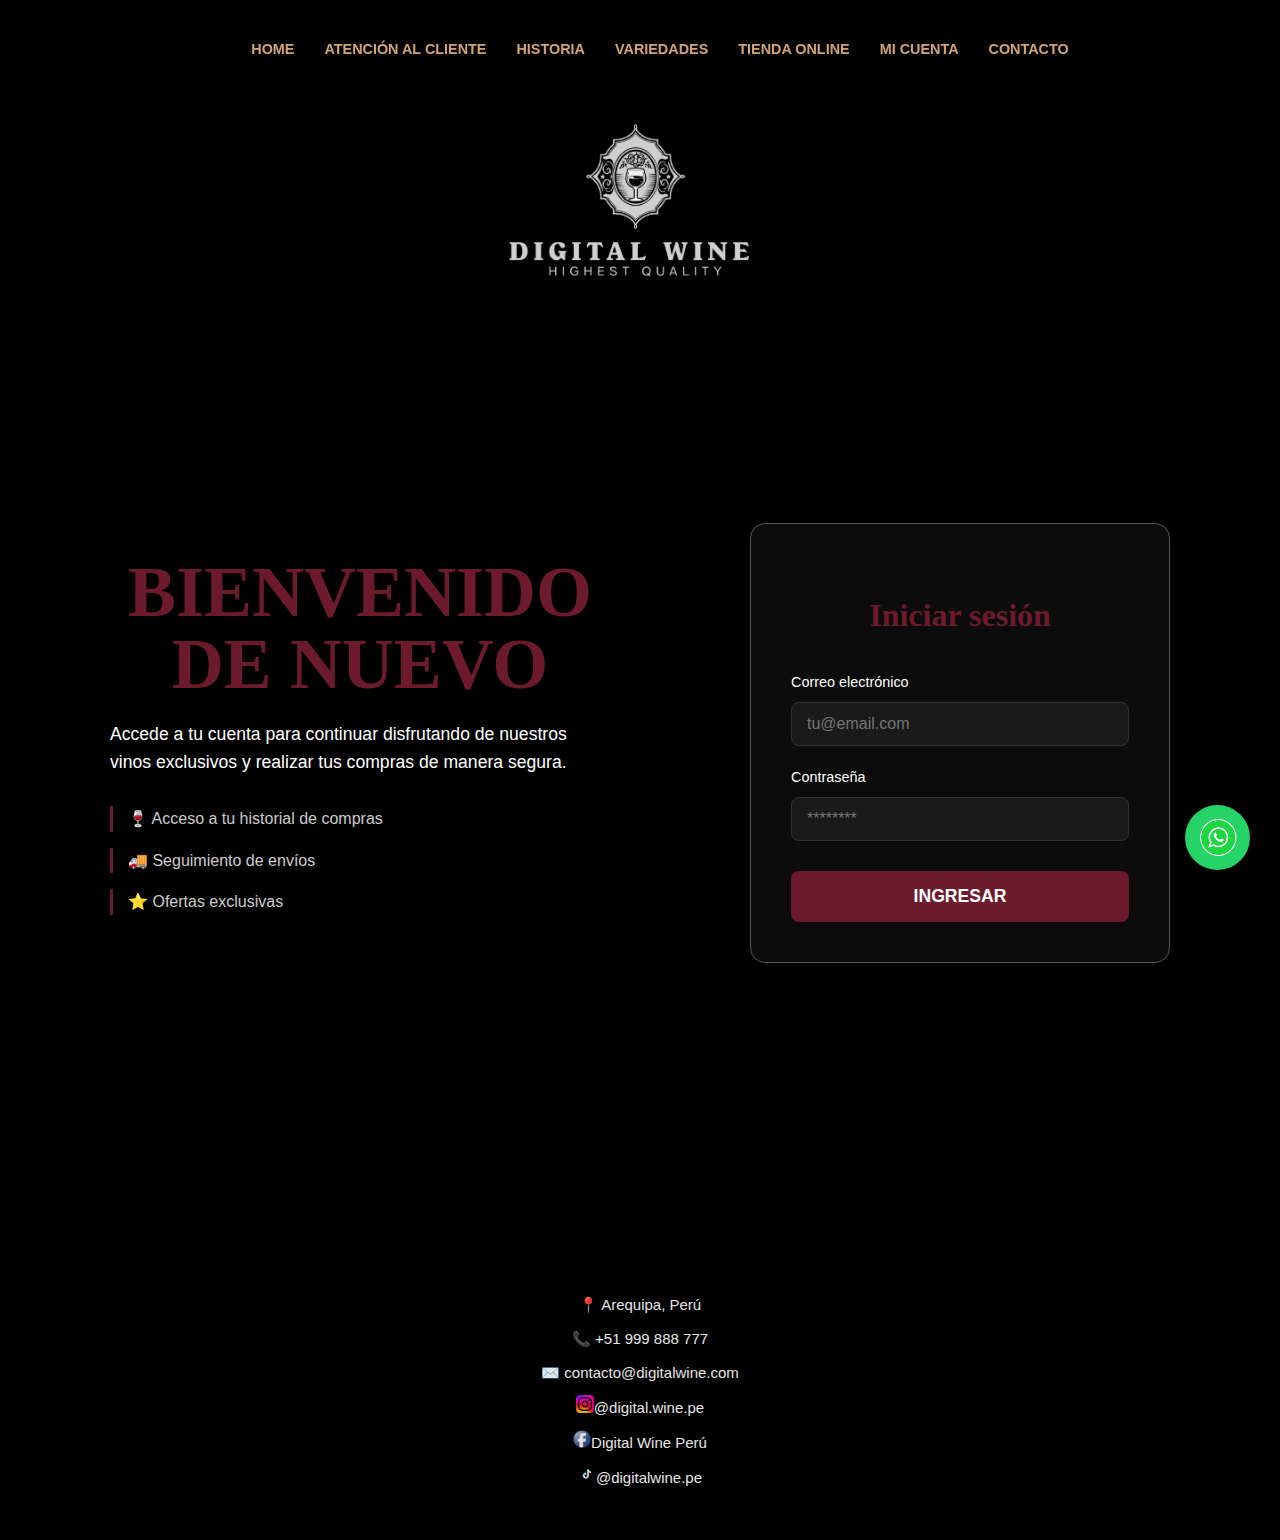
<file: login.html>
<!DOCTYPE html>
<html lang="es">
<head>
    <meta charset="UTF-8">
    <meta name="viewport" content="width=device-width, initial-scale=1.0">
    <title>Iniciar Sesión | Digital Wine</title>
    <link rel="stylesheet" href="css/styles.css">
</head>
<body class="login-page">

    <nav>
        <ul>
         <li><a href="index.html">Home</a></li>
            <li><a href="informate.html">Atención al Cliente</a></li>
            <li><a href="blog.html">Historia</a></li>
            <li><a href="productos.html">Variedades</a></li>
            <li><a href="lista.html">Tienda Online</a></li>
            <li><a href="formulario.html">Mi Cuenta</a></li>
            <li><a href="contacto.html">Contacto</a></li>
    </nav>
<div class="Logo-Global">
    <img src="imagenes/diseño.png" alt="Digital Wine Logo">
</div>
    <main class="login-main">

        <!-- TEXTO -->
        <section class="login-texto">
            <h1>Bienvenido de nuevo</h1>
            <p>
                Accede a tu cuenta para continuar disfrutando de nuestros
                vinos exclusivos y realizar tus compras de manera segura.
            </p>

            <div class="login-beneficios">
                <p>🍷 Acceso a tu historial de compras</p>
                <p>🚚 Seguimiento de envíos</p>
                <p>⭐ Ofertas exclusivas</p>
            </div>
        </section>

        <!-- FORMULARIO -->
        <section class="login-formulario">
            <form class="form-login">
                <h2>Iniciar sesión</h2>

                <label>Correo electrónico</label>
                <input type="email" placeholder="tu@email.com" required>

                <label>Contraseña</label>
                <input type="password" placeholder="********" required>

                <button type="submit">Ingresar</button>
            </form>
        </section>

    </main>

<footer id="Contacto">
    <p>📍 Arequipa, Perú</p>
    <p> <a href="tel:+51999888777" style="color: inherit; text-decoration: none;">📞 +51 999 888 777</a></p>
    <p><a href="mailto:contacto@digitalwine.com" style="color: inherit; text-decoration: none;">✉️ contacto@digitalwine.com</a></p>
    <p><a href="https://www.instagram.com" target="_blank" style="color: inherit; text-decoration: none;"><img src="imagenes/Instagram.png" alt="Instagram">@digital.wine.pe</a></p>
    <p><a href="https://www.facebook.com" target="_blank" style="color: inherit; text-decoration: none;"><img src="imagenes/facebook.png" alt="Facebook">Digital Wine Perú</a></p>
    <p><a href="https://www.tiktok.com" target="_blank" style="color: inherit; text-decoration: none;"><img src="imagenes/tiktok.png" alt="Tiktok">@digitalwine.pe</a></p>
</footer>

<a href="https://wa.me/51944214835?text=%C2%A1Hola!%20%F0%9F%98%8A%20Bienvenido%20a%20Digital%20Wine.%20En%20un%20momento%20te%20atendemos%20para%20brindar%20juntos%20%F0%9F%8D%B7"" 
   target="_blank" 
   class="btn-whatsapp">
    <img src="imagenes/icono.png" alt="WhatsApp">
</a>
    <script src="js/login.js"></script>

</body>
</html>
</file>
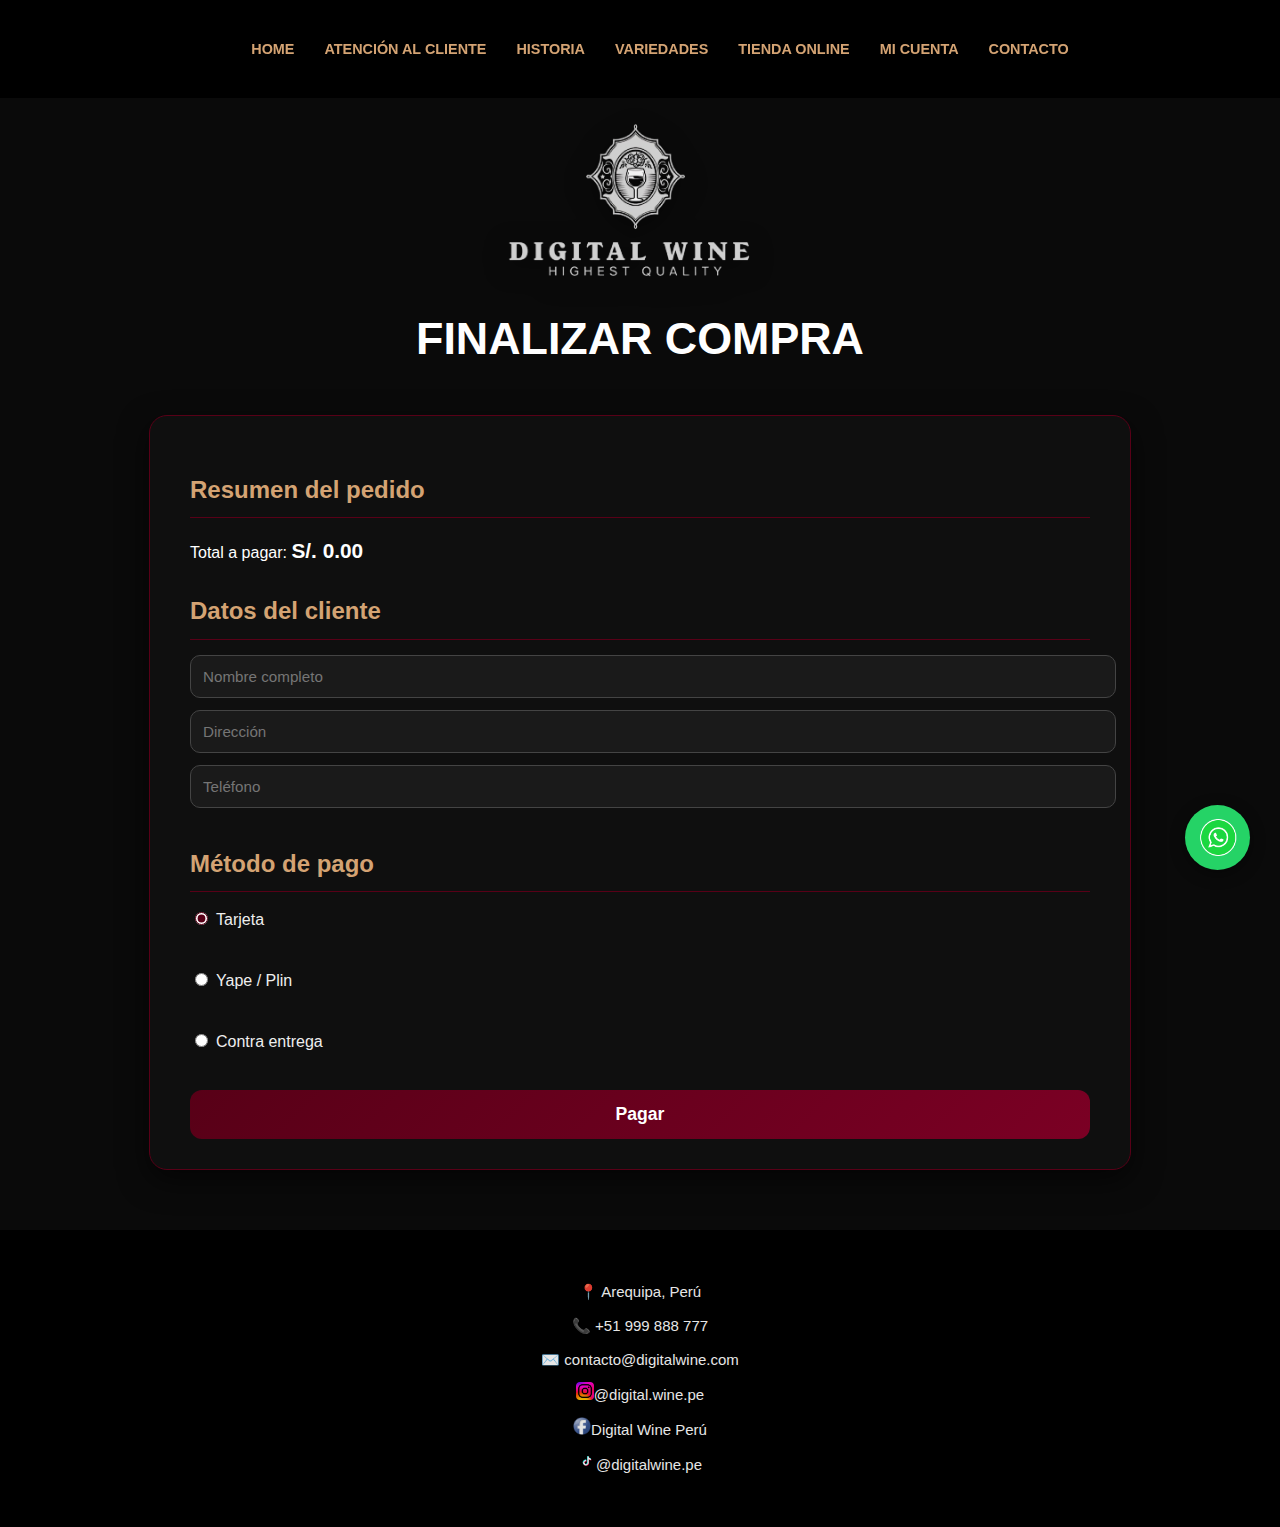
<file: pago.html>
<!DOCTYPE html>
<html lang="es">
<head>
<meta charset="UTF-8">
<title>Pago - Digital Wine</title>
<link rel="stylesheet" href="css/styles.css">
<link href="https://fonts.googleapis.com/css2?family=Playfair+Display:wght@700&family=Poppins:wght@300;400;600&display=swap" rel="stylesheet">
</head>
<body>

<nav>
  <ul>
       <li><a href="index.html">Home</a></li>
            <li><a href="informate.html">Atención al Cliente</a></li>
            <li><a href="blog.html">Historia</a></li>
            <li><a href="productos.html">Variedades</a></li>
            <li><a href="lista.html">Tienda Online</a></li>
            <li><a href="formulario.html">Mi Cuenta</a></li>
            <li><a href="contacto.html">Contacto</a></li>
  </ul>
</nav>
<div class="Logo-Global">
    <img src="imagenes/diseño.png" alt="Digital Wine Logo">
</div>
<h1>Finalizar Compra</h1>

<section class="checkout">
  <h2>Resumen del pedido</h2>
  <ul id="resumen"></ul>
  <p>Total a pagar: <strong>S/. <span id="total-pago">0.00</span></strong></p>

  <h2>Datos del cliente</h2>
  <input type="text" placeholder="Nombre completo">
  <input type="text" placeholder="Dirección">
  <input type="text" placeholder="Teléfono">

  <h2>Método de pago</h2>

  <label><input type="radio" name="pago" value="tarjeta" checked onclick="abrirPago('tarjeta')">Tarjeta</label><br>
  <label><input type="radio" name="pago" value="yape" onclick="abrirPago('yape')">Yape / Plin</label><br>
  <label><input type="radio" name="pago" value="entrega" onclick="cerrarModales()">Contra entrega</label>

  <!-- BOTÓN FINAL -->
  <button onclick="pagar()">Pagar</button>
</section>

<!-- MODAL TARJETA -->
<div id="modal-tarjeta" class="modal">
  <div class="modal-content">
    <span class="close" onclick="cerrarModales()"></span>
    <h3>Pago con Tarjeta</h3>

    <input type="text" id="tarjeta-numero" placeholder="Número de tarjeta" maxlength="16">

    <div class="modal-row">
      <input type="text" id="tarjeta-fecha" placeholder="MM/AA">
      <input type="text" id="tarjeta-cvv" placeholder="CVV" maxlength="3">
    </div>

    <button class="btn-pay" onclick="validarTarjeta()">Confirmar</button>
  </div>
</div>

<!-- MODAL YAPE -->
<div id="modal-yape" class="modal">
  <div class="modal-content">
    <span class="close" onclick="cerrarModales()"></span>
    <h3>Pago con Yape / Plin</h3>

    <input type="text" id="yape-celular" placeholder="Número de celular" maxlength="9">
    <input type="text" id="yape-codigo" placeholder="Código de verificación">

    <button class="btn-pay" onclick="validarYape()">Confirmar</button>
  </div>
</div>

<!-- MODAL CONFIRMACIÓN FINAL -->
<div id="modal-confirmacion" class="modal">
  <div class="modal-content confirmacion">
    <h3 id="titulo-confirmacion"></h3>
    <p id="mensaje-confirmacion"></p>

    <img src="imagenes/camion.png" alt="Pedido en camino" class="img-camion">

    <button class="btn-pay" onclick="finalizarPedido()">Finalizar pedido</button>
  </div>
</div>

<footer id="Contacto">
    <p>📍 Arequipa, Perú</p>
    <p> <a href="tel:+51999888777" style="color: inherit; text-decoration: none;">📞 +51 999 888 777</a></p>
    <p><a href="mailto:contacto@digitalwine.com" style="color: inherit; text-decoration: none;">✉️ contacto@digitalwine.com</a></p>
    <p><a href="https://www.instagram.com" target="_blank" style="color: inherit; text-decoration: none;"><img src="imagenes/Instagram.png" alt="Instagram">@digital.wine.pe</a></p>
    <p><a href="https://www.facebook.com" target="_blank" style="color: inherit; text-decoration: none;"><img src="imagenes/facebook.png" alt="Facebook">Digital Wine Perú</a></p>
    <p><a href="https://www.tiktok.com" target="_blank" style="color: inherit; text-decoration: none;"><img src="imagenes/tiktok.png" alt="Tiktok">@digitalwine.pe</a></p>
</footer>

    <a href="https://wa.me/51944214835?text=%C2%A1Hola!%20%F0%9F%98%8A%20Bienvenido%20a%20Digital%20Wine.%20En%20un%20momento%20te%20atendemos%20para%20brindar%20juntos%20%F0%9F%8D%B7"" 
   target="_blank" 
   class="btn-whatsapp">
    <img src="imagenes/icono.png" alt="WhatsApp">
</a>
<!-- SCRIPTS -->
<script src="js/pago.js"></script>
<script src="js/modeloPago.js"></script>



</body>
</html>
</file>
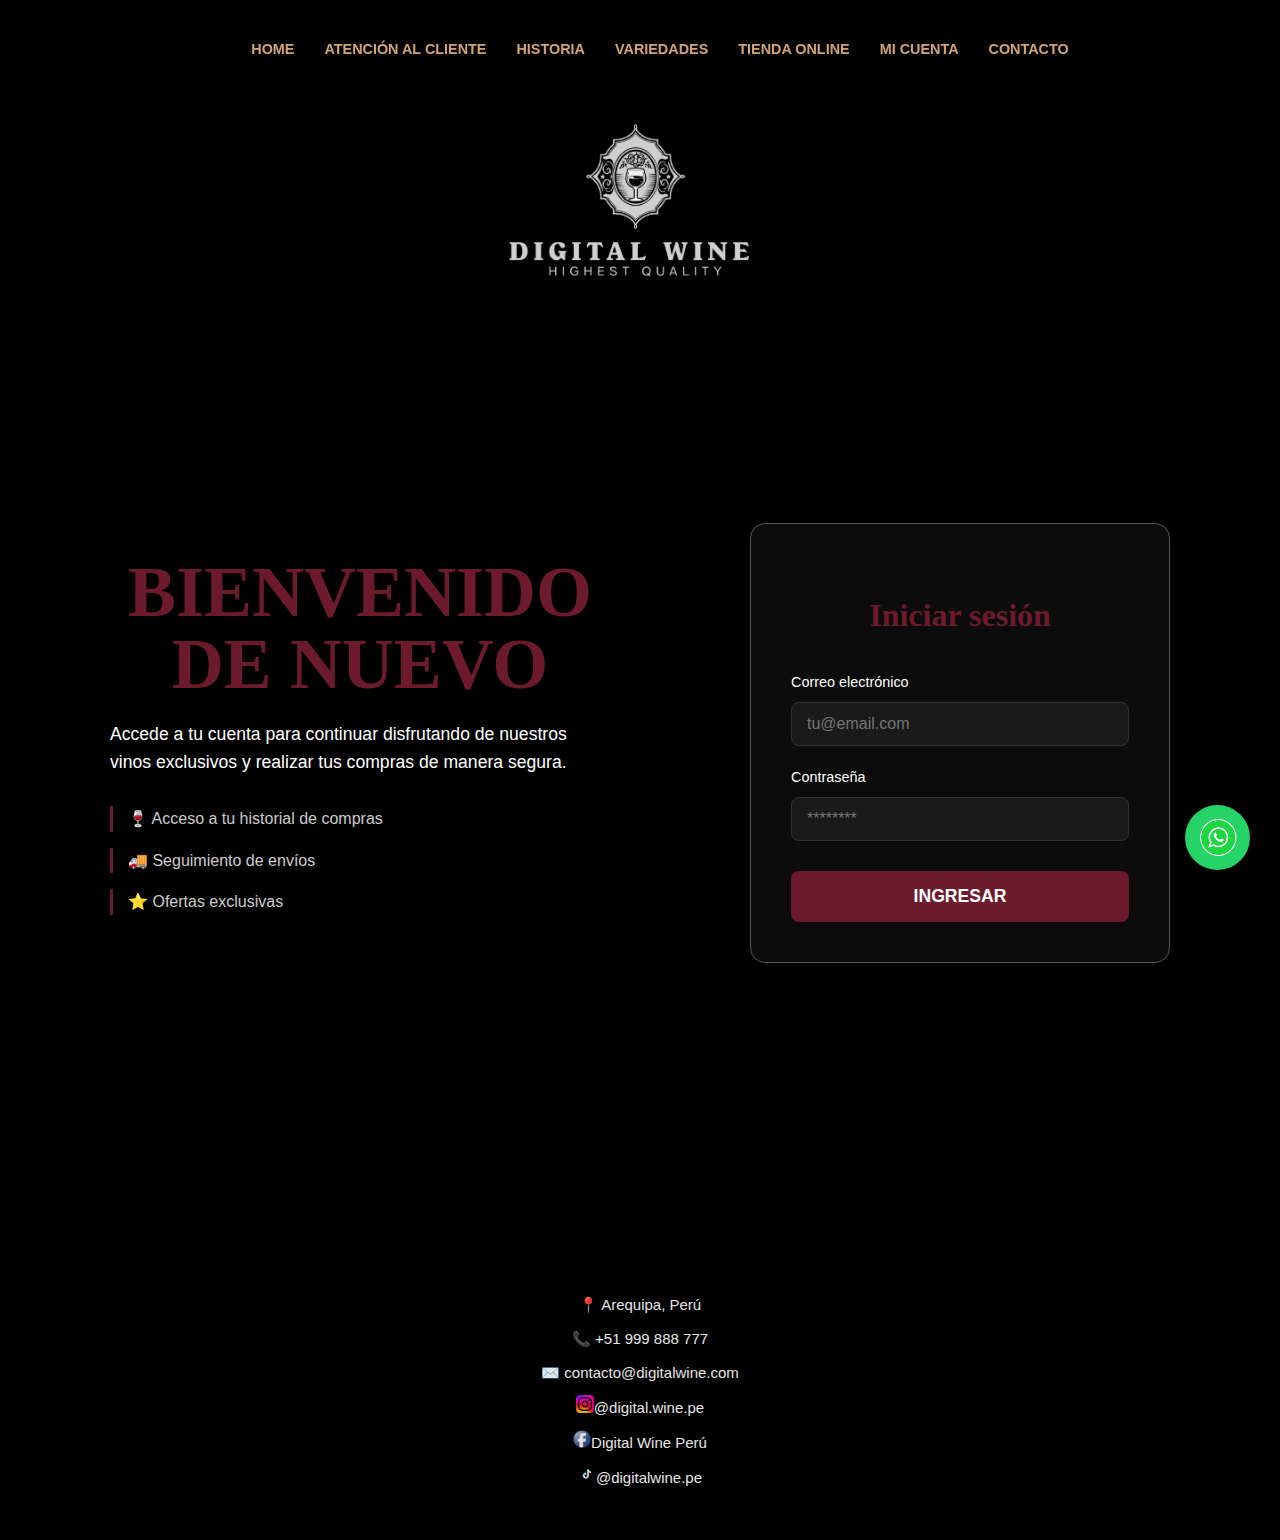
<file: perfil.html>
<!DOCTYPE html>
<html lang="es">
<head>
    <meta charset="UTF-8">
    <meta name="viewport" content="width=device-width, initial-scale=1.0">
    <title>Mi Perfil | Digital Wine</title>
    <link rel="stylesheet" href="css/styles.css">
</head>
<body class="perfil-page">

    <nav>
        <ul>
         <li><a href="index.html">Home</a></li>
            <li><a href="informate.html">Atención al Cliente</a></li>
            <li><a href="blog.html">Historia</a></li>
            <li><a href="productos.html">Variedades</a></li>
            <li><a href="lista.html">Tienda Online</a></li>
            <li><a href="formulario.html">Mi Cuenta</a></li>
            <li><a href="contacto.html">Contacto</a></li>
        </ul>
    </nav>
<div class="Logo-Global">
    <img src="imagenes/diseño.png" alt="Digital Wine Logo">
</div>
    <main class="perfil-main">

        <!-- INFO USUARIO -->
        <section class="perfil-info">
            <h1>Mi Perfil</h1>

            <div class="perfil-dato">
                <span>👤 Nombre:</span>
                <strong id="perfil-nombre">Cargando...</strong>
            </div>

            <div class="perfil-dato">
                <span>📧 Correo:</span>
                <strong id="perfil-correo">Cargando...</strong>
            </div>

            <div class="perfil-dato">
                <span>📍 Usuario</span>
                <strong id="perfil-usuario">Cargando...</strong>
            </div>
            <button class="btn-logout">Cerrar sesión</button>
        </section>

        <!-- HISTORIAL -->
        <section class="perfil-historial">
            <h2>HISTORIAL DE COMPRAS</h2>
            <div id="contenedor-pedidos">
            </div>
        </section>

    </main>

    <!-- FOOTER -->
    <footer id="Contacto">
        <p>📍 Arequipa, Perú</p>
        <p> <a href="tel:+51999888777" style="color: inherit; text-decoration: none;">📞 +51 999 888 777</a></p>
        <p><a href="mailto:contacto@digitalwine.com" style="color: inherit; text-decoration: none;">✉️ contacto@digitalwine.com</a></p>
        <p><a href="https://www.instagram.com" target="_blank" style="color: inherit; text-decoration: none;"><img src="imagenes/Instagram.png" alt="Instagram">@digital.wine.pe</a></p>
        <p><a href="https://www.facebook.com" target="_blank" style="color: inherit; text-decoration: none;"><img src="imagenes/facebook.png" alt="Facebook">Digital Wine Perú</a></p>
        <p><a href="https://www.tiktok.com" target="_blank" style="color: inherit; text-decoration: none;"><img src="imagenes/tiktok.png" alt="Tiktok">@digitalwine.pe</a></p>
    </footer>
    
    <a href="https://wa.me/51944214835?text=%C2%A1Hola!%20%F0%9F%98%8A%20Bienvenido%20a%20Digital%20Wine.%20En%20un%20momento%20te%20atendemos%20para%20brindar%20juntos%20%F0%9F%8D%B7"" 
   target="_blank" 
   class="btn-whatsapp">
    <img src="imagenes/icono.png" alt="WhatsApp">
</a>
    <script src="js/perfil.js"></script>

</body>
</html>
</file>
<file: css/styles.css>
/*-------PRINCIPAL-------*/
/*-----------------------*/
:root {
    --wine-red: #580017;
    --gold: #d4a373;
    --dark-bg: #0a0a0a;
    --pure-white: #ffffff;
    --text-gray: #555555;
    --gold: #d4a373;
    --dark-bg: #0a0a0a;
    --glass: rgba(255, 255, 255, 0.03);
    --glass-border: rgba(255, 255, 255, 0.1);
}
body {
    background-color: var(--dark-bg);
    color: var(--pure-white);
    line-height: 1.6;
    margin: 0;
    font-family:'Gill Sans', 'Gill Sans MT', Calibri, 'Trebuchet MS', sans-serif;
}

/* --- SECCIÓN HERO --- */
.imagenPrincipal {
    position: relative;
    height: 85vh; 
    overflow: hidden;
}

.imagenPrincipal img {
    width: 100%;
    height: 100%;
    object-fit: cover; 
    filter: brightness(60%); 
}
/* ---LOGO---*/
.Logo-Global {
    display: flex;             
    justify-content: center;   
    align-items: center;       
    width: 100%;               
    padding: 20px 0;           
    position: relative;
    z-index: 1000;            
}
.Logo-Global img {
    width: 300px;              
    height: auto;             
    filter: drop-shadow(0 6px 12px rgba(0,0,0,0.6)); 
    transition: transform 0.3s ease; 
}

.legal-container, main {
    margin-top: 10px;
}
/*---NAVEGACION---*/
nav {
    background-color: rgba(0, 0, 0, 0.95);
    padding: 20px 0;
    position: sticky;
    top: 0;
    z-index: 1000;
}
nav ul {
    list-style: none;
    display: flex;
    justify-content: center;
    gap: 30px;
}
nav a {
    color: var(--gold);
    text-decoration: none;
    font-size: 0.9rem;
    font-weight: 600;
    text-transform: uppercase;
    transition: color 0.3s;
}
nav a:hover {
    color: var(--pure-white);
}
/*---FOOTER---*/
footer {
   width: 100%;
    background-color: #000;
    color: #fff;
    padding: 40px 20px;
    box-sizing: border-box;
}
footer p {
  max-width: 1200px;
    margin: 10px auto;
    display: flex;
    align-items: center;
    justify-content: center; 
    gap: 10px;
    font-size: 15px;
    opacity: 0.9;
}
footer img {
  width: 18px;
    height: 18px;
}
footer p:hover {
  color: #d4a373; 
}
/*-------------INDEX.HTML----------------/*/
.services-container {
    display: grid;
    grid-template-columns: repeat(auto-fit, minmax(300px, 1fr));
    gap: 30px;
    max-width: 1200px;
    margin: 50px auto;
    padding: 0 20px;
}
.service-card {
    background: #ffffff;
    border-radius: 15px;
    overflow: hidden;
    box-shadow: 0 10px 30px rgba(0, 0, 0, 0.3); 
    transition: transform 0.3s ease;
    display: flex;
    flex-direction: column;
}
.service-card:hover {
    transform: translateY(-10px);
}
.card-img img {
    width: 100%;
    height: 250px;
    object-fit: cover; 
    display: block;
}
.card-text {
    padding: 25px;
    text-align: center;
    color: #333; 
}
.card-text h3 {
    font-family: 'Playfair Display', serif;
    color: #580017; 
    margin-bottom: 15px;
    font-size: 1.5rem;
}
.card-text p {
    font-size: 0.95rem;
    line-height: 1.6;
    margin-bottom: 20px;
    color: #555;
}
.card-link {
    color: #d4a373; 
    text-decoration: none;
    font-weight: bold;
    text-transform: uppercase;
    font-size: 0.85rem;
    letter-spacing: 1px;
    border-bottom: 2px solid transparent;
    transition: 0.3s;
}
.card-link:hover {
    color: #580017;
    border-bottom: 2px solid #580017;
}
.hero-main {
    height: 90vh; 
    background: linear-gradient(rgba(0,0,0,0.3), rgba(0,0,0,0.6)), 
                url('../imagenes/Principal.jpg') no-repeat center center;
    background-size: cover; 
    display: flex;
    align-items: center;
    justify-content: center;
    color: white;
}
.hero-text-box {
    text-align: center;
    max-width: 800px;
    padding: 20px;
}
.logo-hero {
    max-width: 120px;
    margin-bottom: 20px;
}
.hero-title {
    font-family: 'Playfair Display', serif;
    font-size: 3.5rem;
    letter-spacing: 2px;
    margin: 15px 0;
    color: #fff;
    text-shadow: 2px 2px 10px rgba(0,0,0,0.5); 
}
.hero-tagline {
    letter-spacing: 5px;
    font-size: 0.8rem;
    font-weight: 300;
}
.btn-hero {
    display: inline-block;
    margin-top: 30px;
    padding: 12px 35px;
    background-color: #580017; 
    color: white;
    text-decoration: none;
    font-weight: bold;
    border-radius: 4px;
    transition: 0.3s;
}
.btn-hero:hover {
    background-color: #7b0024;
    transform: scale(1.05);
}
.excellence-divider {
    background-color: white;
    color: black;
    padding: 50px 20px;
    text-align: center;
}
.excellence-divider h2 {
    font-family: 'Segoe UI', sans-serif;
    font-size: 2.2rem;
    font-weight: 700;
    letter-spacing: 1px;
}
.nav-minimal {
    position: absolute;
    width: 100%;
    background: transparent; 
    border: none;
    box-shadow: none;
}
.nav-minimal ul li a {
    color: #d4a373; 
    font-size: 0.9rem;
    text-transform: uppercase;
}
.services-container {
    display: grid;
    grid-template-columns: repeat(auto-fit, minmax(320px, 1fr));
    gap: 30px;
    max-width: 1200px;
    margin: -40px auto 80px auto; 
    padding: 0 20px;
}
.service-card {
    background: var(--pure-white);
    border-radius: 12px;
    overflow: hidden;
    box-shadow: 0 15px 35px rgba(0,0,0,0.3);
    transition: transform 0.4s ease;
    display: flex;
    flex-direction: column;
}
.service-card:hover {
    transform: translateY(-15px);
}
.card-img img {
    width: 100%;
    height: 220px;
    object-fit: cover;
}
.card-text {
    padding: 30px;
    text-align: center;
    color: #333; 
}
.card-text h3 {
    font-family: 'Playfair Display', serif;
    color: var(--wine-red);
    font-size: 1.6rem;
    margin-bottom: 15px;
}
.card-text p {
    font-size: 0.95rem;
    color: var(--text-gray);
    margin-bottom: 20px;
}
.card-link {
    color: var(--gold);
    text-decoration: none;
    font-weight: 700;
    text-transform: uppercase;
    font-size: 0.85rem;
    letter-spacing: 1px;
    border-bottom: 2px solid var(--gold);
    transition: 0.3s;
}
.card-link:hover {
    color: var(--wine-red);
    border-color: var(--wine-red);
}
.btn-mensaje-flotante {
    position: fixed;
    bottom: 25px; 
    right: 25px; 
    background-color: #800020; 
    color: white;
    width: 60px;
    height: 60px;
    border-radius: 50%; 
    display: flex;
    align-items: center;
    justify-content: center;
    box-shadow: 0px 4px 15px rgba(0,0,0,0.4);
    z-index: 10000; 
    transition: all 0.3s ease;
    text-decoration: none;
}

.btn-mensaje-flotante:hover {
    transform: scale(1.1); 
    background-color: #a00028;
}
/*/*-------Botón chat---------*/
.btn-whatsapp {
    position: fixed;
    bottom: 30px;
    right: 30px;
    width: 65px;
    height: 65px;
    background-color: #25d366;
    border-radius: 50%;
    display: flex;
    align-items: center;
    justify-content: center;
    box-shadow: 0px 4px 15px rgba(0,0,0,0.4);
    z-index: 9999;
    transition: all 0.3s ease;
    text-decoration: none;
}
.btn-whatsapp:hover {
    transform: scale(1.1); 
    background-color: #1ebe57;
    box-shadow: 0px 6px 20px rgba(0,0,0,0.5);
}
.btn-whatsapp img {
    width: 38px;  
    height: 38px;
    object-fit: contain;
}
@media (max-width: 768px) {
    .btn-whatsapp {
        width: 55px;
        height: 55px;
        bottom: 20px;
        right: 20px;
    }
    .btn-whatsapp img {
        width: 30px;
        height: 30px;
    }
}
/*-----------------------------------------------*/
/*-----------------INFORMATE---------------------*/
.legal-container {
    max-width: 1200px;
    margin: 0 auto;
    padding: 60px 20px;
    color: white;
    font-family: 'Poppins', sans-serif;
}
.legal-header {
    text-align: center;
    margin-bottom: 80px;
}
.main-title {
    font-family: 'Playfair Display', serif;
    font-size: 3rem;
    color: var(--gold);
    margin: 20px 0;
    text-transform: uppercase;
    letter-spacing: 4px;
}
.legal-block {
    margin-bottom: 100px;
}
.block-header {
    display: flex;
    align-items: center;
    gap: 15px;
    margin-bottom: 30px;
    border-bottom: 1px solid var(--gold);
    padding-bottom: 10px;
}
.block-icon {
    font-size: 2rem;
}
.block-header h2 {
    font-family: 'Playfair Display', serif;
    font-size: 1.8rem;
    letter-spacing: 1px;
}
.cards-grid {
    display: grid;
    grid-template-columns: repeat(auto-fit, minmax(300px, 1fr));
    gap: 20px;
}
.glass-card {
    background: var(--glass);
    border: 1px solid var(--glass-border);
    border-radius: 20px;
    padding: 40px;
    transition: all 0.5s ease;
    display: flex;
    flex-direction: column;
    justify-content: center;
    backdrop-filter: blur(10px); 
}
.glass-card:hover {
    background: rgba(212, 163, 115, 0.05);
    border-color: var(--gold);
    transform: translateY(-10px) scale(1.02);
    box-shadow: 0 20px 40px rgba(0,0,0,0.6);
}
.glass-card p {
    line-height: 1.8;
    color: #ccc;
    font-size: 0.95rem;
}
.highlight h3 {
    color: var(--gold);
    margin-bottom: 10px;
    font-size: 1.4rem;
}
.highlight p {
    font-size: 1.2rem;
    font-weight: 600;
    color: white;
}
@keyframes fadeInUp {
    from { opacity: 0; transform: translateY(30px); }
    to { opacity: 1; transform: translateY(0); }
}
.legal-block {
    animation: fadeInUp 1s ease forwards;
}
.container {
  display: flex;
  justify-content: center;
  align-items: flex-start;
  gap: 30px; 
  padding: 40px;
  color: white;
}
.container section {
  background: black;
  border: 1px solid white;
  border-radius: 16px;
  padding: 20px;
  width: 400px; 
  display: flex;
  flex-direction: column;
  align-items: center;
  text-align: justify;
}
/* ================= ARTÍCULO ================= */
.logo-img {
    max-width: 250px; 
    height: auto;
    margin-bottom: 40px;
}
.titulo-historia {
    font-family: 'Cinzel', serif;
    color: #ffffff;
    font-size: 2.5rem;
    text-transform: uppercase;
    letter-spacing: 0.2em;
    position: relative;
    padding-bottom: 20px;
    text-align: center;
    text-shadow: 2px 4px 10px rgba(128, 0, 32, 0.5);
}
.titulo-historia::after {
    content: '';
    position: absolute;
    bottom: 0;
    left: 15%;
    width: 70%;
    height: 1px;
    background: linear-gradient(to right, transparent, #b08d57, transparent);
}
.articulo {
    max-width: 1000px;
    margin: 40px auto;
    padding: 0 20px;
}
.articulo article {
    background: #0f0f0f;
    border-radius: 16px;
    padding: 25px;
    margin-bottom: 40px;
    box-shadow: 0 8px 25px rgba(0,0,0,0.6);
}
.imgArticulo {
    display: flex;
    justify-content: center;
    margin: 25px 0 15px;
}
.imgArticulo img {
    width: 280px;        
    height: 180px;        
    object-fit: cover;    
    border-radius: 14px;
    box-shadow: 0 8px 20px rgba(0,0,0,0.6);
}
.articulo h2 {
    text-align: center;
    margin-bottom: 15px;
    color: #d4a373;
}
.articulo p {
    line-height: 1.6;
    color: #ddd;
}
@media (max-width: 600px) {
    .imgArticulo img {
        width: 90%;
        height: auto;
    }
}
/* ============== FORMULARIO REGISTRO ============= */
.cuenta-main {
    display: flex;
    justify-content: space-evenly;
    align-items: center;
    min-height: 90vh;
    padding: 40px 5%;
    flex-wrap: wrap; 
}
.cuenta-texto {
    flex: 1;
    max-width: 450px;
    min-width: 300px;
}
.cuenta-texto h1 {
    font-family: 'Playfair Display', serif;
    font-size: 5rem; 
    line-height: 0.9;
    margin: 0 0 20px 0;
    text-transform: uppercase;
    letter-spacing: -2px;
}
.cuenta-texto h1 span {
    display: block;
    color: #fff;
}
.cuenta-descripcion {
    font-size: 1.1rem;
    color: #ccc;
    line-height: 1.6;
    margin-bottom: 30px;
}
.login-link {
    font-size: 1rem;
    color: #fff;
}
.login-link a {
    color: #9d002d; 
    text-decoration: none;
    font-weight: 600;
    transition: color 0.3s;
}
.login-link a:hover {
    color: #ff1a5e;
}
#formRegistro {
    width: 420px;
    background: linear-gradient(145deg, #111, #0a0a0a);
    padding: 30px 40px;
    border-radius: 20px;
    border: 1px solid #2b2b2b;
    box-shadow: 0 20px 60px rgba(0,0,0,0.9);
}
.campo {
    margin-bottom: 15px;
}

#formRegistro label {
    display: block;
    color: #eaeaea;
    font-size: 0.9em;
    font-weight: 500;
    margin-bottom: 5px;
}

#formRegistro input[type="text"],
#formRegistro input[type="email"],
#formRegistro input[type="password"],
#formRegistro input[type="tel"] {
    width: 100%;
    padding: 12px 14px;
    border-radius: 10px;
    border: 1px solid #333;
    background-color: #1a1a1a;
    color: white;
    font-size: 0.95em;
    outline: none;
    box-sizing: border-box; 
    transition: all 0.3s ease;
}

#formRegistro input::placeholder {
    color: #555;
}
#formRegistro input:focus {
    border-color: #580017;
    background-color: #222;
}

#formRegistro input[type="tel"]:valid:not(:placeholder-shown) {
    border-color: #2e7d32; 
}
.terminos {
    display: flex;
    align-items: center;
    font-size: 0.85em;
    color: #bbb;
    margin: 20px 0;
    cursor: pointer;
}
.terminos input {
    margin-right: 10px;
    accent-color: #580017;
}
.botones-container {
    display: flex;
    justify-content: space-between;
    gap: 10px;
}
.btn-registrar, .btn-reset {
    flex: 1;
    padding: 12px;
    border-radius: 12px;
    border: none;
    cursor: pointer;
    font-weight: bold;
    font-size: 0.95em;
    transition: transform 0.2s, box-shadow 0.2s;
}
.btn-registrar {
    background: linear-gradient(135deg, #580017, #7b0024);
    color: white;
}
.btn-registrar:hover {
    box-shadow: 0 6px 20px rgba(88,0,23,0.7);
    transform: translateY(-2px);
}
.btn-reset {
    background: #2a2a2a;
    color: #ccc;
}
.btn-reset:hover {
    background: #3a3a3a;
}
@media (max-width: 900px) {
    .cuenta-main {
        flex-direction: column;
        text-align: center;
        padding-top: 100px;
    }

    .cuenta-texto {
        margin-right: 0;
        margin-bottom: 50px;
    }

    .cuenta-texto h1 {
        font-size: 3.5rem;
    }

    #formRegistro {
        width: 100%;
        max-width: 400px;
    }
}
/* ===========PRODUCTOS============== */
.contenedor-infografia {
    background-color: #0a0a0a;
    width: 150px; 
    padding: 40px;
    margin: 50px auto; 
    position: relative;
    display: flex;
    flex-direction: column;
    align-items: center;
    border-radius: 15px;
    box-shadow: 0 20px 40px rgba(0,0,0,0.5);
        }

 h1 {
    color: white; 
    font-family: 'Montserrat', sans-serif; 
    font-size: 2.8rem;
    font-weight: 900;
    margin: 0 0 10px 0;
    text-align: center;
    text-transform: uppercase;
        }
.subtitle-box{
    text-align: center;
    }
.intro-text{
    text-align: center;
    }
.contenido-central {
    position: relative;
    display: inline-block;
    margin-top: 5px;
        }
.uva-principal {
     width: 250px; 
    display: block;
    margin: 0 auto;
        }
.variedad-card{
    background: var(--card-bg);
    border-radius: 15px;
    padding: 20px;
    text-align: center;
    position: relative;
    transition: transform 0.3s ease, box-shadow 0.3s ease;
    border: 1px solid #222;
    width:700px;
    margin: 0 auto;
    border-color: var(--gold);
}
.variedad-card:hover{
    transform: translateY(-10px);
    box-shadow: 0 15px 30px rgba(0, 0, 0, 0.4);
}
.propiedad {
    position: absolute;
    width: 140px; 
    color: #e0e0e0;
    font-size: 0.9rem; 
    line-height: 1.2;
}
.indicador {
    position: absolute;
    border: 1px solid #d31d3a;
}
.punto {
    position: absolute;
    width: 8px;
    height: 8px;
    background-color: #d31d3a;
    border-radius: 50%;
}
.top-left { top: 20px; left: -150px; text-align: right; }
.line-tl { 
    width: 60px; 
    left: -60px;
}
.dot-tl { 
    top: 76px; 
    left: 0px; 
}
.top-right { 
    top: 20px; 
    right: -150px; 
    text-align: left; 
}
.line-tr { 
    width: 60px; 
    left: -60px;
}
.dot-tr { 
    top: 76px; 
    right: 0px; 
}
.bottom-left { 
    bottom: 60px; 
    left: -150px; 
    text-align: right; 
}
.line-bl {
    width: 60px; 
    left: -60px;
}
.dot-bl { 
    top: 116px; 
    left: 0px; 
}
.bottom-right { 
    bottom: 60px; 
    right: -150px; 
    text-align: left; 
}
.line-br { 
    width: 60px;
    left: -60px;
}
.dot-br { 
    bottom: 166px; 
    right: 0px; 
}
/*-------------------CATALOGO--------------------/*/
.catalog-header {
    text-align: center;
    padding: 60px 20px;
    background: linear-gradient(rgba(0,0,0,0.6), rgba(0,0,0,0.6)), url('../imagenes/banner.jpg');
}
.catalog-header h1 { 
    font-family: 'Playfair Display', serif; 
    font-size: 3rem; 
    margin-bottom: 10px; 
}
.container-main {
    max-width: 1200px;
    margin: 40px auto;
    display: grid;
    grid-template-columns: 1fr 320px;
    gap: 30px;
    padding: 0 20px;
}
.products-grid {
    display: grid;
    grid-template-columns: repeat(auto-fill, minmax(250px, 1fr));
    gap: 25px;
}
.wine-card {
    background: var(--card-bg);
    border-radius: 15px;
    padding: 20px;
    text-align: center;
    position: relative;
    transition: 0.3s;
    border: 1px solid #222;
}
.wine-card:hover {
    transform: translateY(-10px);
    border-color: var(--gold);
}
.tag {
    position: absolute;
    top: 15px; left: 15px;
    background: var(--wine-red);
    padding: 4px 12px;
    border-radius: 20px;
    font-size: 0.7rem;
}
.tag.white { 
    background: #d4d4d4; 
    color: black; 
}
.img-container {
    height: 200px;
    display: flex;
    align-items: center;
    justify-content: center;
    margin-bottom: 15px;
}
.img-container img { 
    max-height: 100%; 
    transition: 0.3s; 
}
.info h3 { 
    font-size: 1.1rem; 
    margin: 10px 0 5px; 
    color: var(--gold); 
}
.info .bodega { 
    font-size: 0.8rem; 
    color: #888; 
}
.info .price { 
    font-size: 1.3rem; 
    font-weight: bold; 
    margin: 15px 0; 
}
.info button {
    background: var(--wine-red);
    color: white;
    border: none;
    width: 100%;
    padding: 10px;
    border-radius: 8px;
    cursor: pointer;
    font-weight: 600;
}
/*-----CARRITO----------*/
.cart-sidebar {
    background: #111;
    border-radius: 15px;
    padding: 20px;
    height: fit-content;
    position: sticky;
    top: 40px;
    width: 300px;
    z-index: 1000;
    font-family: 'Segoe UI', sans-serif;
    border: 1px solid var(--wine-red);
}
.cart-footer { 
    margin-top: 20px; 
    border-top: 1px solid #333; 
    padding-top: 15px; 
}
.btn-pay { 
    background: var(--gold); 
    color: black; 
    width: 100%; 
    padding: 12px; 
    border: none; 
    border-radius: 8px; 
    font-weight: bold; 
    cursor: pointer; 
    margin-top: 10px; }

footer { background: #000; padding: 40px 20px; text-align: center; margin-top: 60px; }
.footer-grid { max-width: 1200px; margin: 0 auto; }
.socials img { width: 30px; margin: 0 10px; filter: grayscale(1); transition: 0.3s; }
.socials img:hover { filter: grayscale(0); }

.container-main { 
    display: grid;
    grid-template-columns: 1fr 320px; 
    gap: 30px;
    align-items: start; 
    padding: 40px;
}
.products-grid {
    display: grid;
    grid-template-columns: repeat(3, 1fr);
    gap: 25px;
}
.cart-box {
    background-color: #111; 
    border: 1px solid #333;
    border-radius: 15px;
    padding: 20px;
    color: white;
    box-shadow: 0 10px 30px rgba(0,0,0,0.8);
    font-family: 'Segoe UI', Arial, sans-serif;
}
.cart-box h3 {
    margin-top: 0;
    color: #d4a373; 
    border-bottom: 1px solid #333;
    padding-bottom: 10px;
    font-size: 1.4rem;
}
#lista-carrito {
    list-style: none;
    padding: 0;
    margin: 15px 0;
    max-height: 200px;
    overflow-y: auto;
}
#lista-carrito li {
    display: flex;
    justify-content: space-between;
    align-items: center;
    padding: 8px 0;
    border-bottom: 1px solid #222;
    font-size: 0.95rem;
}
.btn-clear {
    width: 100%;
    background: transparent; 
    color: #de8f4a; 
    border: 1px solid #d4a373;
    padding: 8px;
    border-radius: 8px;
    cursor: pointer;
    font-weight: bold;
    text-transform: uppercase;
    font-size: 0.75rem;
    margin-bottom: 10px;
    transition: all 0.3s ease;
}
.btn-clear:hover {
    background: rgba(204, 149, 102, 0.1);
    color: #fff;
    border-color: #fff;
}
.btn-pay {
    width: 100%;
    background-color: #d4a373;
    color: #000;
    border: none;
    padding: 12px;
    border-radius: 8px;
    cursor: pointer;
    font-weight: bold;
    text-transform: uppercase;
    transition: background 0.3s;
}
.btn-pay:hover {
    background-color: #e3b68c;
}
.total-text {
    text-align: right;
    margin: 15px 0;
    font-size: 1.1rem;
}
#total {
    color: #d4a373;
    font-weight: bold;
}
.modal {
    display: none;
    position: fixed;
    inset: 0;
    background: rgba(0,0,0,0.8);
    justify-content: center;
    align-items: center;
    z-index: 1000;
}
.modal-content {
    background: #111;
    padding: 30px;
    border-radius: 10px;
    width: 320px;
    color: #fff;
    border: 1px solid #7b1e3a; 
}
.modal-content input {
    width: 100%;
    padding: 10px;
    margin: 10px 0;
}
.cerrar {
    cursor: pointer;
    float: right;
    font-size: 20px;
}

/* =================PAGO================= */

.checkout {
    max-width: 900px;
    margin: 40px auto;
    background: #0f0f0f;
    border: 1px solid #580017;
    border-radius: 18px;
    padding: 30px 40px;
    box-shadow: 0 10px 30px rgba(0,0,0,0.6);
}
.checkout h2 {
    color: #d4a373;
    margin: 25px 0 15px;
    border-bottom: 1px solid #580017;
    padding-bottom: 8px;
    font-size: 1.5em;
}
.checkout ul {
    list-style: none;
    padding: 0;
    margin-bottom: 15px;
}
.checkout ul li {
    padding: 8px 0;
    border-bottom: 1px dashed #444;
    color: #eee;
}
.checkout p strong {
    font-size: 1.3em;
    color: #fff;
}
.checkout input[type="text"] {
    width: 100%;
    padding: 12px;
    margin-bottom: 12px;
    border-radius: 10px;
    border: 1px solid #444;
    background: #1a1a1a;
    color: white;
    font-size: 0.95em;
}
.checkout .datos {
    display: grid;
    grid-template-columns: repeat(3, 1fr);
    gap: 15px;
}
.checkout label {
    display: block;
    margin-bottom: 10px;
    cursor: pointer;
    color: #eee;
}
.checkout input[type="radio"] {
    accent-color: #580017;
    margin-right: 8px;
}
.checkout button {
    margin-top: 25px;
    width: 100%;
    background: linear-gradient(135deg, #580017, #7b0024);
    color: white;
    border: none;
    padding: 14px;
    border-radius: 12px;
    font-size: 1.1em;
    font-weight: bold;
    cursor: pointer;
    transition: transform 0.2s ease, box-shadow 0.2s ease;
}
.checkout button:hover {
    transform: translateY(-2px);
    box-shadow: 0 6px 15px rgba(88,0,23,0.6);
}
@media (max-width: 768px) {
    .checkout .datos {
        grid-template-columns: 1fr;
    }
}
/* MODELO DE PAGO */
.modal {
    display: none;
    position: fixed;
    inset: 0;
    background: rgba(0,0,0,0.7);
    z-index: 9999;
    align-items: center;
    justify-content: center;
}
.modal-content {
    background: #111;
    padding: 25px;
    width: 320px;
    border-radius: 15px;
    border: 1px solid var(--wine-red);
    box-shadow: 0 0 30px rgba(0,0,0,0.9);
    color: white;
    animation: aparecer 0.3s ease;
}
@keyframes aparecer {
    from { transform: scale(0.9); opacity: 0; }
    to { transform: scale(1); opacity: 1; }
}
.modal-content h3 {
    color: #d4a373;
    margin-bottom: 15px;
    text-align: center;
}
.modal-content input {
    width: 100%;
    padding: 10px;
    margin-bottom: 12px;
    border-radius: 8px;
    border: 1px solid #333;
    background: #1a1a1a;
    color: white;
}
.modal-row {
    display: flex;
    gap: 10px;
}
.close {
    position: absolute;
    right: 20px;
    top: 15px;
    cursor: pointer;
    font-size: 22px;
    color: #fff;
}
/*CONFIRMACION PAGO*/
.confirmacion {
    text-align: center;
}
.confirmacion p {
    margin: 15px 0;
    font-size: 1.1rem;
    color: #ddd;
}
.img-camion {
    width: 120px;
    margin: 20px auto;
    display: block;
    animation: moverCamion 1.5s infinite alternate;
}
@keyframes moverCamion {
    from { transform: translateX(0); }
    to { transform: translateX(15px); }
}
/*---------------CONTACTO-----------------*/
body.contacto-page {
    background: #000;
    color: #fff;
    min-height: 100vh;
    display: flex;
    flex-direction: column;
}
body.contacto-page main {
    justify-content: flex-start; 
    align-items: stretch;
    min-height: auto;
}
.contacto-main {
   width: 100%;
    max-width: 1200px;
    margin: 40px auto 0;
    padding: 40px;
    display: flex;
    gap: 80px;
}
.contacto-texto {
    flex: 1;
}
.contacto-texto h1 {
     font-size: 48px;
    color: #6d1b2c;
    margin-bottom: 20px;
    margin-top: 0; 
}
.contacto-texto .descripcion {
    font-size: 18px;
    line-height: 1.7;
    color: white;
    margin-bottom: 35px;
}
.datos-extra .dato {
    margin-bottom: 15px;
    font-size: 16px;
    padding-left: 15px;
    border-left: 3px solid #6d1b2c;
}
.contacto-formulario {
    flex: 1;
    display: flex;
    flex-direction: column;
    gap: 40px;
}
.form-contacto {
     background-color: #0b0b0b;
    padding: 35px;
    border-radius: 12px;
    border: 1px solid #580017;
}
.form-contacto h2 {
    color: white;
    margin-bottom: 25px;
    text-align: center;
}
.form-contacto label {
    display: block;
    font-size: 14px;
    color: white;
    margin-bottom: 5px;
}
.form-contacto input,
.form-contacto textarea {
    width: 100%;
    padding: 12px;
    margin-bottom: 20px;
    background-color: #000;
    border: 1px solid #333;
    color: #fff;
    border-radius: 6px;
}
.form-contacto textarea {
    resize: none;
    height: 120px;
}
.form-contacto input:focus,
.form-contacto textarea:focus {
    outline: none;
    border-color: #776a24;
}
.form-contacto button {
    width: 100%;
    padding: 14px;
    background-color: #580017;
    border: none;
    color: #fff; 
    font-weight: bold;
    cursor: pointer;
    border-radius: 6px;
    transition: background-color 0.3s ease, transform 0.2s ease;
}
.form-contacto button:hover {
   background-color: #6d1b2c;
    transform: scale(1.03);
}
.info-contacto {
    background: rgba(0,0,0,0.35);
    padding: 20px;
    border-radius: 12px;
}
.info-contacto h3 {
    color: #e6c36a;
    margin-bottom: 10px;
}
.info-contacto p {
    margin-bottom: 8px;
    color: #ddd;
}
/*MENSAJE*/
.mensaje-enviado {
    margin-top: 20px;
    padding: 15px;
    background-color: #111;
    border-left: 4px solid #580017;
    display: flex;
    gap: 12px;
    align-items: center;
    border-radius: 6px;
    animation: aparecer 0.3s ease;
}
.mensaje-enviado .icono {
    font-size: 24px;
}
.mensaje-enviado.ocultar {
    opacity: 0;
    transition: opacity 0.5s;
}
@keyframes aparecer {
    from {
        opacity: 0;
        transform: translateY(-6px);
    }
    to {
        opacity: 1;
        transform: translateY(0);
    }
}

/*==================LOGIN================*/
body.login-page {
    background-color: #000;
    color: #f5f5f5;
    font-family: 'Poppins', sans-serif;
    margin: 0;
}
.login-main {
    max-width: 1200px;
    margin: auto;
    padding: 80px 40px;
    display: flex;
    justify-content: space-around;
    align-items: center;
    min-height: 80vh;
}
.login-texto {
    flex: 1;
    max-width: 500px;
}
.login-texto h1 {
    font-family: 'Playfair Display', serif;
    font-size: 4.5rem;
    font-weight: 700;
    color: #6d1b2c; 
    line-height: 1;
    text-transform: uppercase;
    margin: 0 0 20px 0;
}
.login-texto p {
    font-size: 1.1rem;
    line-height: 1.6;
    color: #ffffff;
    margin-bottom: 30px;
}
.login-beneficios p {
    font-size: 1rem;
    margin-bottom: 15px;
    padding-left: 15px;
    border-left: 3px solid #6d1b2c; 
    color: #ccc;
}
.login-formulario {
    flex: 0.8;
    max-width: 420px;
}
.form-login {
    background-color: #0c0c0c;
    padding: 40px;
    border-radius: 15px;
    border: 1px solid #585652; 
    box-shadow: 0 10px 40px rgba(0,0,0,0.8);
}
.form-login h2 {
    color: #6d1b2c;
    font-size: 2rem;
    margin-bottom: 30px;
    text-align: center;
    font-family: 'Playfair Display', serif;
}
.form-login label {
    display: block;
    font-size: 0.9rem;
    color: white; 
    margin-bottom: 8px;
    font-weight: 500;
}
.form-login input {
    width: 100%;
    padding: 12px 15px;
    margin-bottom: 20px;
    background-color: #1a1a1a;
    border: 1px solid #333;
    color: #fff;
    border-radius: 8px;
    font-size: 1rem;
    box-sizing: border-box;
    transition: border-color 0.3s ease;
}
.form-login input:focus {
    outline: none;
    border-color: #6d1b2c; 
}
.form-login button {
    width: 100%;
    padding: 15px;
    background-color: #6d1b2c;
    border: none;
    color: #ffffff;
    font-size: 1.1rem;
    font-weight: 600;
    cursor: pointer;
    border-radius: 8px;
    text-transform: uppercase;
    transition: background 0.3s ease;
    margin-top: 10px;
}
.form-login button:hover {
    background-color: #8b2338;
}
@media (max-width: 900px) {
    .login-main {
        flex-direction: column;
        text-align: center;
        padding-top: 120px;
    }
    .login-texto {
        margin-bottom: 50px;
    }
    .login-texto h1 {
        font-size: 3rem;
    }
    .login-beneficios p {
        border-left: none;
        border-bottom: 2px solid #6d1b2c;
        display: inline-block;
        padding: 5px 15px;
    }
}
/*==================PERFIL=====================*/
body.perfil-page {
    background-color: #000;
    color: #f5f5f5;
    font-family: 'Poppins', sans-serif;
    margin: 0;
}
.perfil-main {
    max-width: 1200px;
    margin: auto;
    padding: 100px 40px;
    display: flex;
    gap: 50px;
    align-items: flex-start;
    min-height: 80vh;
}
.perfil-info {
    flex: 1;
    background-color: #0c0c0c;
    padding: 45px;
    border-radius: 15px;
    border: 1px solid #333; 
    box-shadow: 0 10px 40px rgba(0,0,0,0.8);
}
.perfil-info h1 {
    font-family: 'Playfair Display', serif;
    color: #8b1d35; 
    font-size: 3rem;
    text-transform: uppercase;
    text-align: center;
    margin-bottom: 40px;
    letter-spacing: 2px;
}
.perfil-dato {
    margin-bottom: 25px;
    padding-left: 15px;
    border-left: 3px solid #8b1d35; 
}
.perfil-dato span {
    color: #fff;
    display: block;
    font-size: 0.85rem;
    font-weight: 600;
    text-transform: uppercase;
    margin-bottom: 5px;
}
.perfil-dato strong {
    font-size: 1.2rem;
    color: #ccc; 
    font-weight: 400;
}
.btn-editar,
.btn-logout {
    width: 100%;
    padding: 15px;
    margin-top: 20px;
    border: none;
    cursor: pointer;
    font-weight: 700;
    font-size: 1rem;
    border-radius: 8px;
    text-transform: uppercase;
    transition: all 0.3s ease;
}
.btn-editar {
    background-color: transparent;
    color: #fff;
    border: 2px solid #8b1d35;
}
.btn-editar:hover {
    background-color: #8b1d35;
    transform: translateY(-2px);
}
.btn-logout {
    background-color: #8b1d35;
    color: #fff;
}
.btn-logout:hover {
    background-color: #a52641;
    transform: translateY(-2px);
}
.perfil-historial {
    flex: 1;
    background-color: #080808;
    padding: 45px;
    border-radius: 15px;
    border: 1px solid #333;
}
.perfil-historial h2 {
    font-family: 'Playfair Display', serif;
    color: #8b1d35; 
    font-size: 2rem;
    margin-bottom: 30px;
    text-transform: uppercase;
}
.pedido {
    display: flex;
    justify-content: space-between;
    align-items: center;
    padding: 15px 0;
    border-bottom: 1px solid #222;
    font-size: 0.95rem;
    color: #eee;
}
.pedido:last-child {
    border-bottom: none;
} 
@media (max-width: 900px) {
    .perfil-main {
        flex-direction: column;
        padding-top: 120px;
    }
    
    .perfil-info, .perfil-historial {
        width: 100%;
        box-sizing: border-box;
    }
}
</file>
